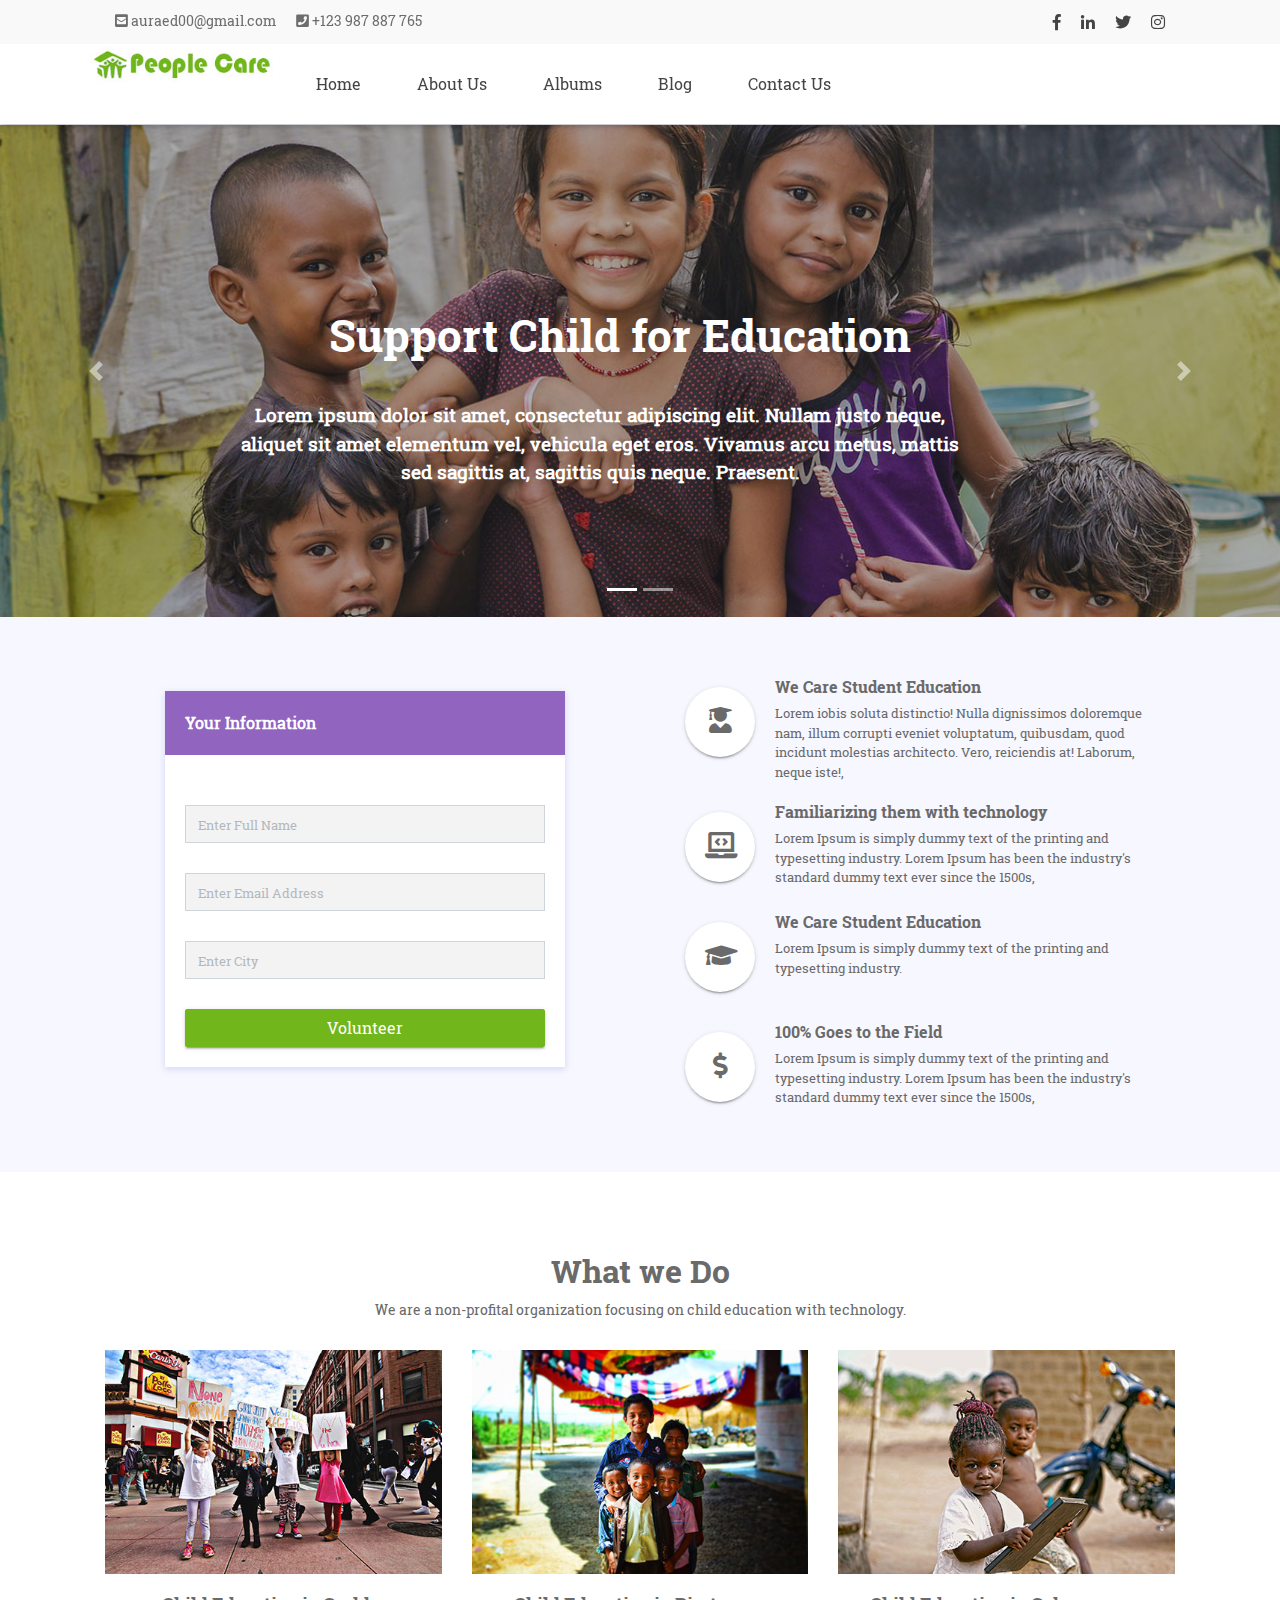
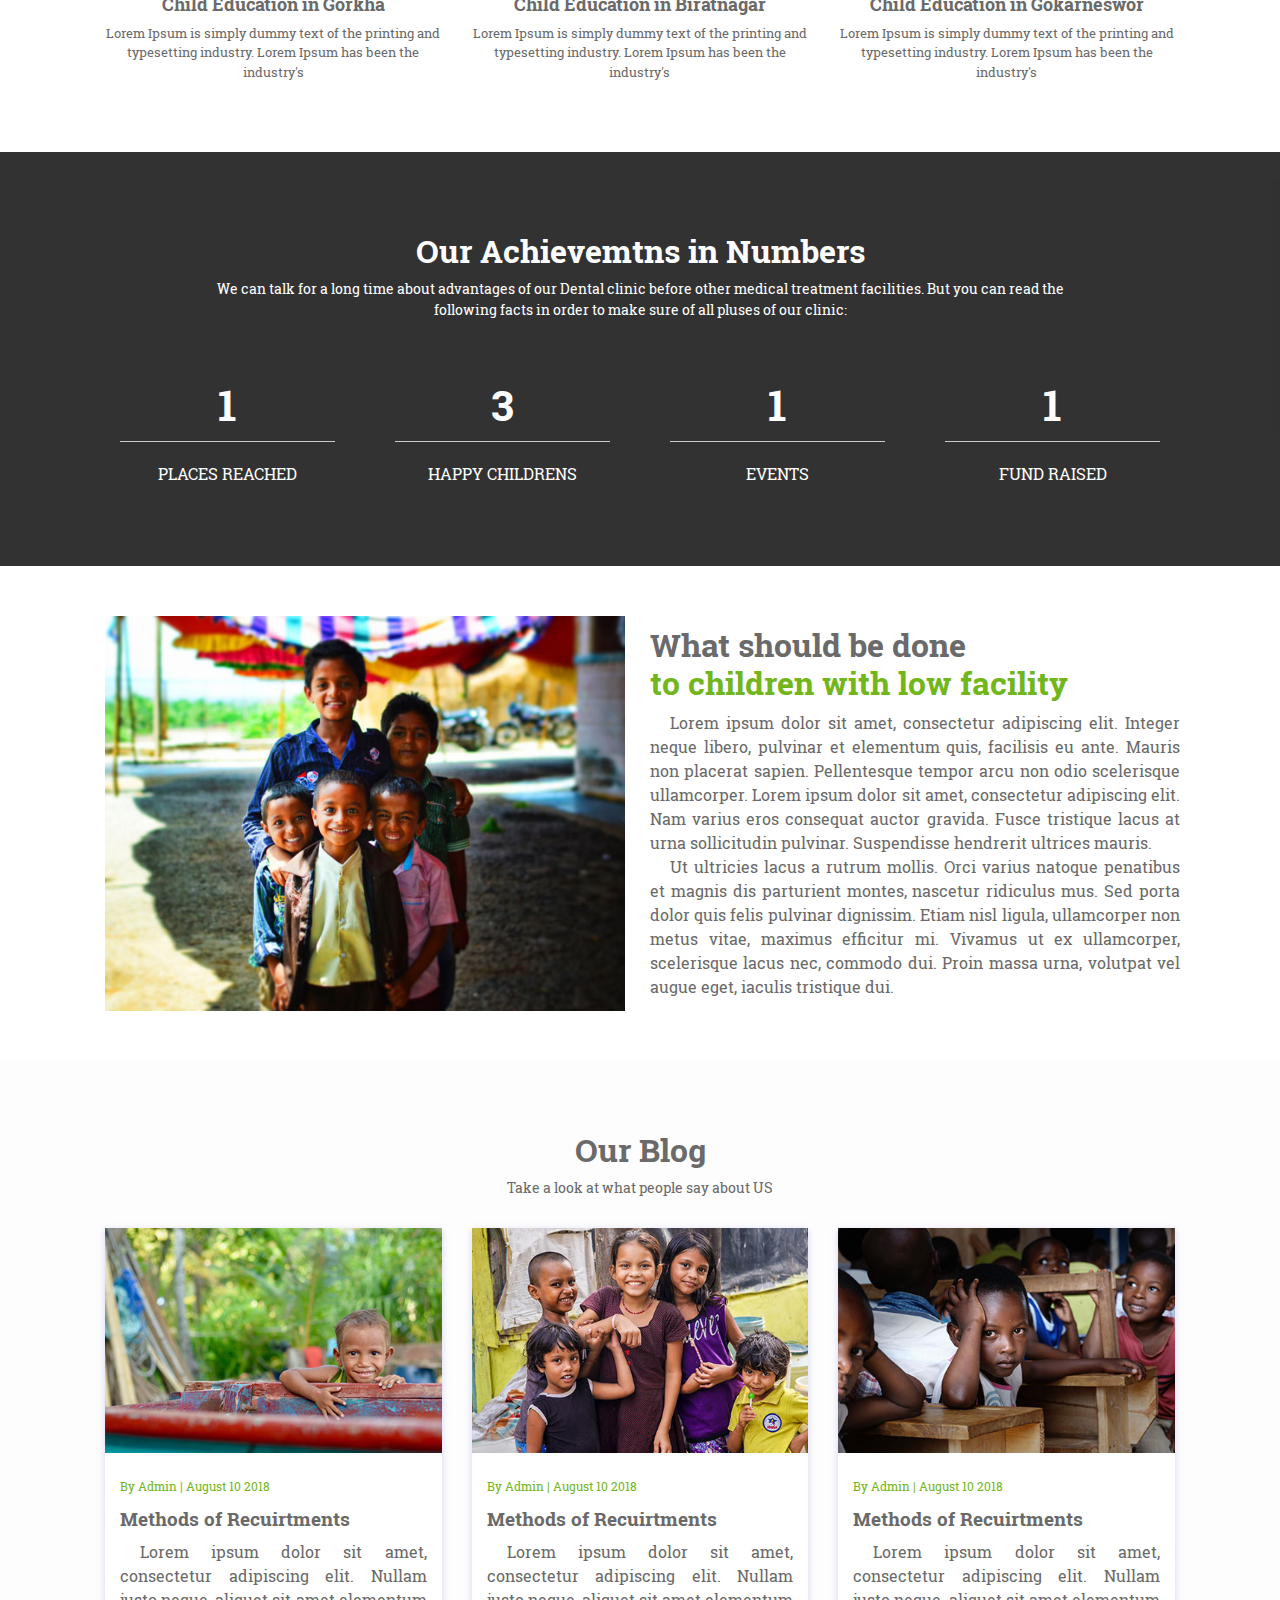
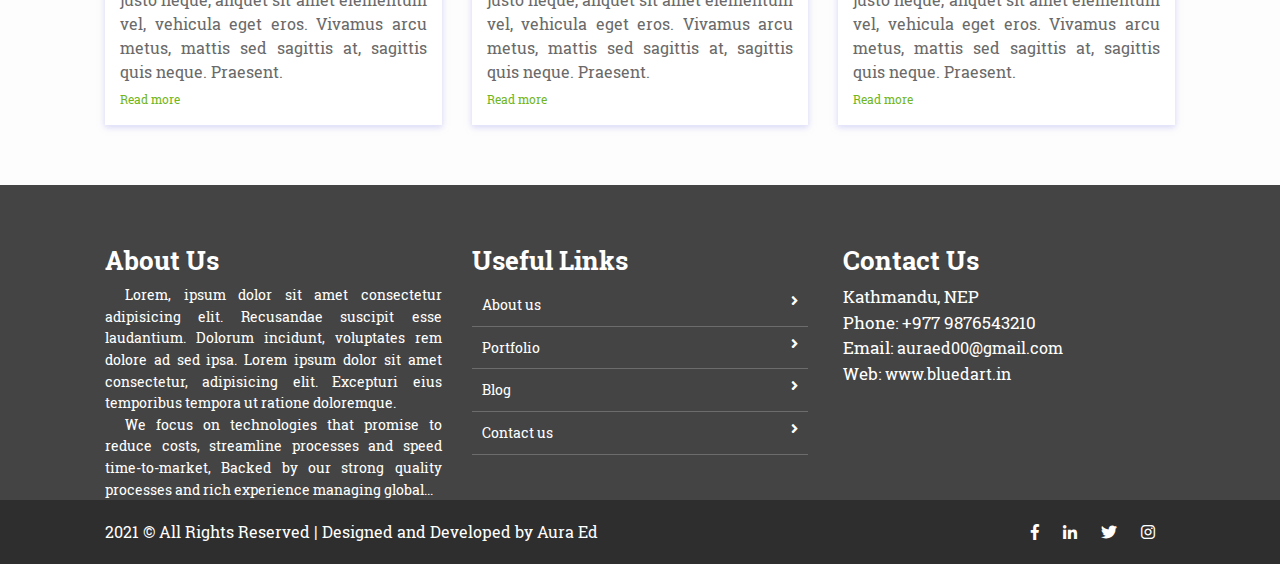
<file: index.html>
<!doctype html>
<html lang="en">

<head>
    <meta charset="utf-8">
    <meta name="viewport" content="width=device-width, initial-scale=1, shrink-to-fit=no">
    <title>Aura Ed | Lets educate</title>

    <link rel="shortcut icon" type="image/png" href="assets/images/fav.png">
    <link rel="stylesheet" href="assets/css/bootstrap.min.css">
    <link rel="stylesheet" href="assets/css/fontawsom-all.min.css">
    <link rel="stylesheet" type="text/css" href="assets/css/style.css" />
<script type="text/javascript" src="assets/js/jquery-3.2.1.min.js"></script>
</head>

    <body>
        <!-- ################# Header Starts Here#######################--->
    <header>
        <div class="header-top">
            <div class="container">
                <div class="row">
                    <div class="col-lg-7 col-md-12 left-item">
                        <ul>
                            <li><i class="fas fa-envelope-square"></i> auraed00@gmail.com</li>
                            <li><i class="fas fa-phone-square"></i> +123 987 887 765</li>
                        </ul>
                    </div>
                    <div class="col-lg-5 d-none d-lg-block right-item">
                        <ul>

                        <li><a href="https://www.facebook.com/auraednepal" target="_blank"><i class="fab fa-facebook-f"></i></a></li>
                        <li><a href="https://www.linkedin.com/company/auraed/" target="_blank"><i class="fab fa-linkedin-in"></i></a></li>
                        <li><a href="https://www.twitter.com/AuraEd1" target="_blank"><i class="fab fa-twitter"></i></a></li>
                        <li> <a href="https://www.instagram.com/auraed00" target="_blank"><i class="fab fa-instagram"></i></a></li>


                        </ul>
                    </div>
                </div>

            </div>
        </div>
        <div id="nav-head" class="header-nav">
            <div class="container">
                <div class="row">
                    <div class="col-lg-2 col-md-3 no-padding col-sm-12 nav-img" id="nav-img-fix">
                        <img src="assets/images/logo.jpg" alt="">
                       <a data-toggle="collapse" data-target="#menu" href="#menu" ><i class="fas d-block d-md-none small-menu fa-bars"></i></a>
                    </div>
                    <div id="menu" class="col-lg-8 col-md-9 d-none d-md-block nav-item">
                        <ul>
                            <li><a href="index.html">Home</a></li>
                            <li><a href="about_us.html">About Us</a></li>
                            <li><a href="portfolio.html">Albums</a></li>
                            <li><a href="blog.html">Blog</a></li>
                            <li><a href="contact_us.html">Contact Us</a></li>
                        </ul>
                    </div>

                </div>

            </div>
        </div>

    </header>
    <!-- ################# Slider Starts Here#######################--->

    <div class="slider-detail">

        <div id="carouselExampleIndicators" class="carousel slide" data-ride="carousel">
            <ol class="carousel-indicators">
                <li data-target="#carouselExampleIndicators" data-slide-to="0" class="active"></li>
                <li data-target="#carouselExampleIndicators" data-slide-to="1"></li>

            </ol>
            <div class="carousel-inner">
                <div class="carousel-item active">
                    <img class="d-block w-100" src="assets/images/slider/slide-02.jpg" alt="First slide">
                    <div class="carousel-caption d-none d-md-block">
                        <h5 class=" bounceInDown">Support Child for Education</h5>
                        <p class=" bounceInLeft">Lorem ipsum dolor sit amet, consectetur adipiscing elit. Nullam justo neque, <br>
                            aliquet sit amet elementum vel, vehicula eget eros. Vivamus arcu metus, mattis <br>
                            sed sagittis at, sagittis quis neque. Praesent.</p>

                        <div class="row vbh">
                        </div>
                    </div>
                </div>

                <div class="carousel-item">
                    <img class="d-block w-100" src="assets/images/slider/slide-03.jpg" alt="Third slide">
                    <div class="carousel-caption vdg-cur d-none d-md-block">
                        <h5 class=" bounceInDown">We Need Your Support</h5>
                        <p class=" bounceInLeft">Lorem ipsum dolor sit amet, consectetur adipiscing elit. Nullam justo neque, <br>
                            aliquet sit amet elementum vel, vehicula eget eros. Vivamus arcu metus, mattis <br>
                            sed sagittis at, sagittis quis neque. Praesent.</p>

                        <div class="row vbh">
                        </div>
                    </div>
                </div>

            </div>
            <a class="carousel-control-prev" href="#carouselExampleIndicators" role="button" data-slide="prev">
                <span class="carousel-control-prev-icon" aria-hidden="true"></span>
                <span class="sr-only">Previous</span>
            </a>
            <a class="carousel-control-next" href="#carouselExampleIndicators" role="button" data-slide="next">
                <span class="carousel-control-next-icon" aria-hidden="true"></span>
                <span class="sr-only">Next</span>
            </a>
        </div>


    </div>

      <!-- ################# What we Do Here#######################--->
    <section class="what-we-do">
       <div class="container">
            <!-- <div class="session-title row">
                <h2>What we Do</h2>
                <p>We are a non-profital & Charity raising money for child education</p>
            </div><br> -->
            <div class="row">
                <div class="col-md-6">
                <br>
                <div class="donat-form">
                    <div class="form-titl">
                                     <b>Your Information</b>
                                         </div>
					 <form action="https://formspree.io/f/xdopblwa" method="POST">
                                         <div class="form-dong">
                                             <div class="input-group mb-3">
                                             </div>
                                             <div class="input-group mb-3">
                                                  <input type="text" class="form-control" placeholder="Enter Full Name" name="Name">
                                             </div>
                                             <div class="input-group mb-3">
                                                  <input type="text" class="form-control" placeholder="Enter Email Address" name="Email">
                                             </div>
                                              <div class="input-group mb-3">
                                                  <input type="text" class="form-control" placeholder="Enter City" name="City">
                                             </div>
                                             <div class=" no-margin ">
                                                <button class="btn btn-success">Volunteer</button>
                                             </div>
                                         </div>
					</form>
                                    </div>
                </div>
                <div class="col-md-6">
                    <div class="donation-list">
                        <div class="we-ro">
                            <div class="icon">
                                <i class="fas fa-user-graduate"></i>
                            </div>
                            <div class="detail">
                                <h6>We Care Student Education</h6>
                                <p>Lorem iobis soluta distinctio! Nulla dignissimos doloremque nam, illum corrupti eveniet voluptatum, quibusdam, quod incidunt molestias architecto. Vero, reiciendis at! Laborum, neque iste!,</p>
                            </div>
                        </div>
                        <div class="we-ro">
                            <div class="icon">
                                <i class="fas fa-laptop-code"></i>
                            </div>
                            <div class="detail">
                                <h6>Familiarizing them with technology </h6>
                                <p>Lorem Ipsum is simply dummy text of the printing and typesetting industry. Lorem Ipsum has been the industry's standard dummy text ever since the 1500s,</p>
                            </div>
                        </div>
                        <div class="we-ro">
                            <div class="icon">
                                <i class="fas fa-graduation-cap"></i>
                            </div>
                            <div class="detail">
                                <h6>We Care Student Education</h6>
                                <p>Lorem Ipsum is simply dummy text of the printing and typesetting industry.</p>
                            </div>
                        </div>
                        <div class="we-ro">
                            <div class="icon">
                                <i class="fas fa-dollar-sign"></i>
                            </div>
                            <div class="detail">
                                <h6>100% Goes to the Field</h6>
                                <p>Lorem Ipsum is simply dummy text of the printing and typesetting industry. Lorem Ipsum has been the industry's standard dummy text ever since the 1500s,</p>
                            </div>
                        </div>

                    </div>
                </div>
            </div>


       </div>


    </section>
    <!-- ################# Events Start Here#######################--->
    <section class="events">
        <div class="container">
            <div class="session-title row">
                <h2>What we Do</h2>
                <p>We are a non-profital organization focusing on child education with technology.</p>
            </div>
            <div class="event-ro row">
                <div class="col-md-4 col-sm-6">
                    <div class="event-box">
                        <img src="assets/images/events/image_08.jpg" alt="">
                        <h4>Child Education in Gorkha</h4>
                        <p class="desic">Lorem Ipsum is simply dummy text of the printing and typesetting industry.  Lorem Ipsum has been the industry's </p>
                        <!-- <button class="btn btn-success btn-sm">Donate Now</button>read more rakhda hunxa donate now ko thau ma -->
                    </div>
                </div>
                <div class="col-md-4 col-sm-6">
                    <div class="event-box">
                        <img src="assets/images/events/image_06.jpg" alt="">
                        <h4>Child Education in Biratnagar</h4>
                        <p class="desic">Lorem Ipsum is simply dummy text of the printing and typesetting industry.  Lorem Ipsum has been the industry's </p>
                        <!-- <button class="btn btn-success btn-sm">Donate Now</button> read more -->
                    </div>
                </div>
                <div class="col-md-4 col-sm-6">
                    <div class="event-box">
                        <img src="assets/images/events/image_04.jpg" alt="">
                        <h4>Child Education in Gokarneswor</h4>
                        <p class="desic">Lorem Ipsum is simply dummy text of the printing and typesetting industry.  Lorem Ipsum has been the industry's </p>
                        <!-- <button class="btn btn-success btn-sm">Donate Now</button>read more -->
                    </div>
                </div>
            </div>
        </div>
    </section>

     <!-- ################# Charity Number Starts Here#######################--->


    <div class="doctor-message">
        <div class="inner-lay">
            <div class="container">
               <div class="row session-title">
                   <h2>Our Achievemtns in Numbers</h2>
                   <p>We can talk for a long time about advantages of our Dental clinic before other medical treatment facilities.
But you can read the following facts in order to make sure of all pluses of our clinic:</p>
               </div>
                <div class="row">
                    <div class="col-sm-3 numb">
                        <h3 class="count">5</h3>
                        <span>PLACES REACHED</span>
                    </div>
                    <div class="col-sm-3 numb">
                        <h3 class="count">200</h3>
                        <span>HAPPY CHILDRENS</span>
                    </div>
                    <div class="col-sm-3 numb">
                        <h3 class="count">7</h3>
                        <span>EVENTS</span>
                    </div>
                    <div class="col-sm-3 numb">
                        <h3 class="count">4</h3>
                        <span>FUND RAISED</span>
                    </div>
                </div>
		      <script type="text/javascript" src="assets/js/counter.js"></script>
            </div>

        </div>

    </div>
    <!-- ################# About Us Starts Here#######################--->

    <section class="with-medical">
        <div class="container">

            <div class="row">
               <div class="col-lg-6 col-md-12">
                    <img src="assets/images/about.jpg" alt="">
                </div>
                <div class="col-lg-6 col-md-12 txtr">
                    <h4>What should be done<br>
                     <span>to children with low facility</span>
                    </h4>
                    <p>Lorem ipsum dolor sit amet, consectetur adipiscing elit. Integer neque libero, pulvinar et elementum quis, facilisis eu ante. Mauris non placerat sapien. Pellentesque tempor arcu non odio scelerisque ullamcorper. Lorem ipsum dolor sit amet, consectetur adipiscing elit. Nam varius eros consequat auctor gravida. Fusce tristique lacus at urna sollicitudin pulvinar. Suspendisse hendrerit ultrices mauris.</p>
                    <p>Ut ultricies lacus a rutrum mollis. Orci varius natoque penatibus et magnis dis parturient montes, nascetur ridiculus mus. Sed porta dolor quis felis pulvinar dignissim. Etiam nisl ligula, ullamcorper non metus vitae, maximus efficitur mi. Vivamus ut ex ullamcorper, scelerisque lacus nec, commodo dui. Proin massa urna, volutpat vel augue eget, iaculis tristique dui. </p>
                </div>

            </div>
        </div>
    </section>


    <!-- ################# Our Blog Starts Here#######################--->

    <section class="our-blog">
         	<div class="container">
         		<div class="row session-title">
        			<h2> Our Blog </h2>
        			<p>Take a look at what people say about US </p>
        		</div>
        		<div class="blog-row row">
        			<div class="col-md-4 col-sm-6">
        				<div class="single-blog">
        					<figure>
        						<img src="assets/images/events/image_01.jpg" alt="">
        					</figure>
        					<div class="blog-detail">
        						<small>By Admin | August 10 2018</small>
								<h4>Methods of Recuirtments</h4>
								<p> Lorem ipsum dolor sit amet, consectetur adipiscing elit. Nullam justo neque, aliquet sit amet elementum vel, vehicula eget eros. Vivamus arcu metus, mattis sed sagittis at, sagittis quis neque. Praesent.</p>
								<div class="link">
									<a href="blog.html">Read more </a><i class="fas fa-long-arrow-alt-right"></i>
								</div>
        					</div>


        				</div>
        			</div>
        			<div class="col-md-4 col-sm-6">
        				<div class="single-blog">
        					<figure>
        						<img src="assets/images/events/image_02.jpg" alt="">
        					</figure>
        					<div class="blog-detail">
        						<small>By Admin | August 10 2018</small>
								<h4>Methods of Recuirtments</h4>
								<p> Lorem ipsum dolor sit amet, consectetur adipiscing elit. Nullam justo neque, aliquet sit amet elementum vel, vehicula eget eros. Vivamus arcu metus, mattis sed sagittis at, sagittis quis neque. Praesent.</p>
								<div class="link">
									<a href="blog.html">Read more </a><i class="fas fa-long-arrow-alt-right"></i>
								</div>
        					</div>


        				</div>
        			</div>
        			<div class="col-md-4 col-sm-6">
        				<div class="single-blog">
        					<figure>
        						<img src="assets/images/events/image_03.jpg" alt="">
        					</figure>
        					<div class="blog-detail">
        						<small>By Admin | August 10 2018</small>
								<h4>Methods of Recuirtments</h4>
								<p> Lorem ipsum dolor sit amet, consectetur adipiscing elit. Nullam justo neque, aliquet sit amet elementum vel, vehicula eget eros. Vivamus arcu metus, mattis sed sagittis at, sagittis quis neque. Praesent.</p>
								<div class="link">
									<a href="blog.html">Read more </a><i class="fas fa-long-arrow-alt-right"></i>
								</div>
        					</div>


        				</div>
        			</div>
        		</div>
         	</div>
         </section>

        <footer class="footer">
        <div class="container">
            <div class="row">
                <div class="col-md-4 col-sm-12">
                    <h2>About Us</h2>
                    <p>
                        Lorem, ipsum dolor sit amet consectetur adipisicing elit. Recusandae suscipit esse laudantium. Dolorum incidunt, voluptates rem dolore ad sed ipsa. Lorem ipsum dolor sit amet consectetur, adipisicing elit. Excepturi eius temporibus tempora ut ratione doloremque.
                    </p>
                    <p>We focus on technologies that promise to reduce costs, streamline processes and speed time-to-market, Backed by our strong quality processes and rich experience managing global... </p>
                </div>
                <div class="col-md-4 col-sm-12">
                    <h2>Useful Links</h2>
                    <ul class="list-unstyled link-list">
                        <li><a ui-sref="about" href="/about_us.html">About us</a><i class="fa fa-angle-right"></i></li>
                        <li><a ui-sref="portfolio" href="/portfolio.html">Portfolio</a><i class="fa fa-angle-right"></i></li>
                        <li><a ui-sref="blog" href="/blog.html">Blog</a><i class="fa fa-angle-right"></i></li>
                        <li><a ui-sref="contact" href="/contact_us.html">Contact us</a><i class="fa fa-angle-right"></i></li>
                    </ul>
                </div>
                <div class="col-md-4 col-sm-12 map-img">
                    <h2>Contact Us</h2>
                    <address class="md-margin-bottom-40">
                        Kathmandu, NEP <br>
                        Phone: +977 9876543210 <br>
                        Email: <a href="auraed00@gmail.com" target="_blank" class="">auraed00@gmail.com</a><br><!--use target="_blank to keep user on our site on every link or href"-->
                        Web: <a href="smart-eye.html" class="">www.bluedart.in</a><!--should change to ours-->
                    </address>

                </div>
            </div>
        </div>


    </footer>
    <div class="copy">
            <div class="container">
                <a href="#">2021 &copy; All Rights Reserved | Designed and Developed by Aura Ed</a><!--yeha hamro link rakhna parxa-->

                <span>
                <a href="https://www.facebook.com/auraednepal" target="_blank"><i class="fab fa-facebook-f"></i></a>
                <a  href="https://www.linkedin.com/company/auraed/" target="_blank"><i class="fab fa-linkedin-in"></i></a>
                <a href="https://www.twitter.com/AuraEd1" target="_blank"><i class="fab fa-twitter"></i></a>
                <a href="https://www.instagram.com/auraed00" target="_blank"><i class="fab fa-instagram"></i></a>
        </span>
            </div>

        </div>


    </body>

<script src="assets/js/jquery-3.2.1.min.js"></script>
<script src="assets/js/popper.min.js"></script>
<script src="assets/js/bootstrap.min.js"></script>
<script src="assets/js/script.js"></script>


</html>
</file>
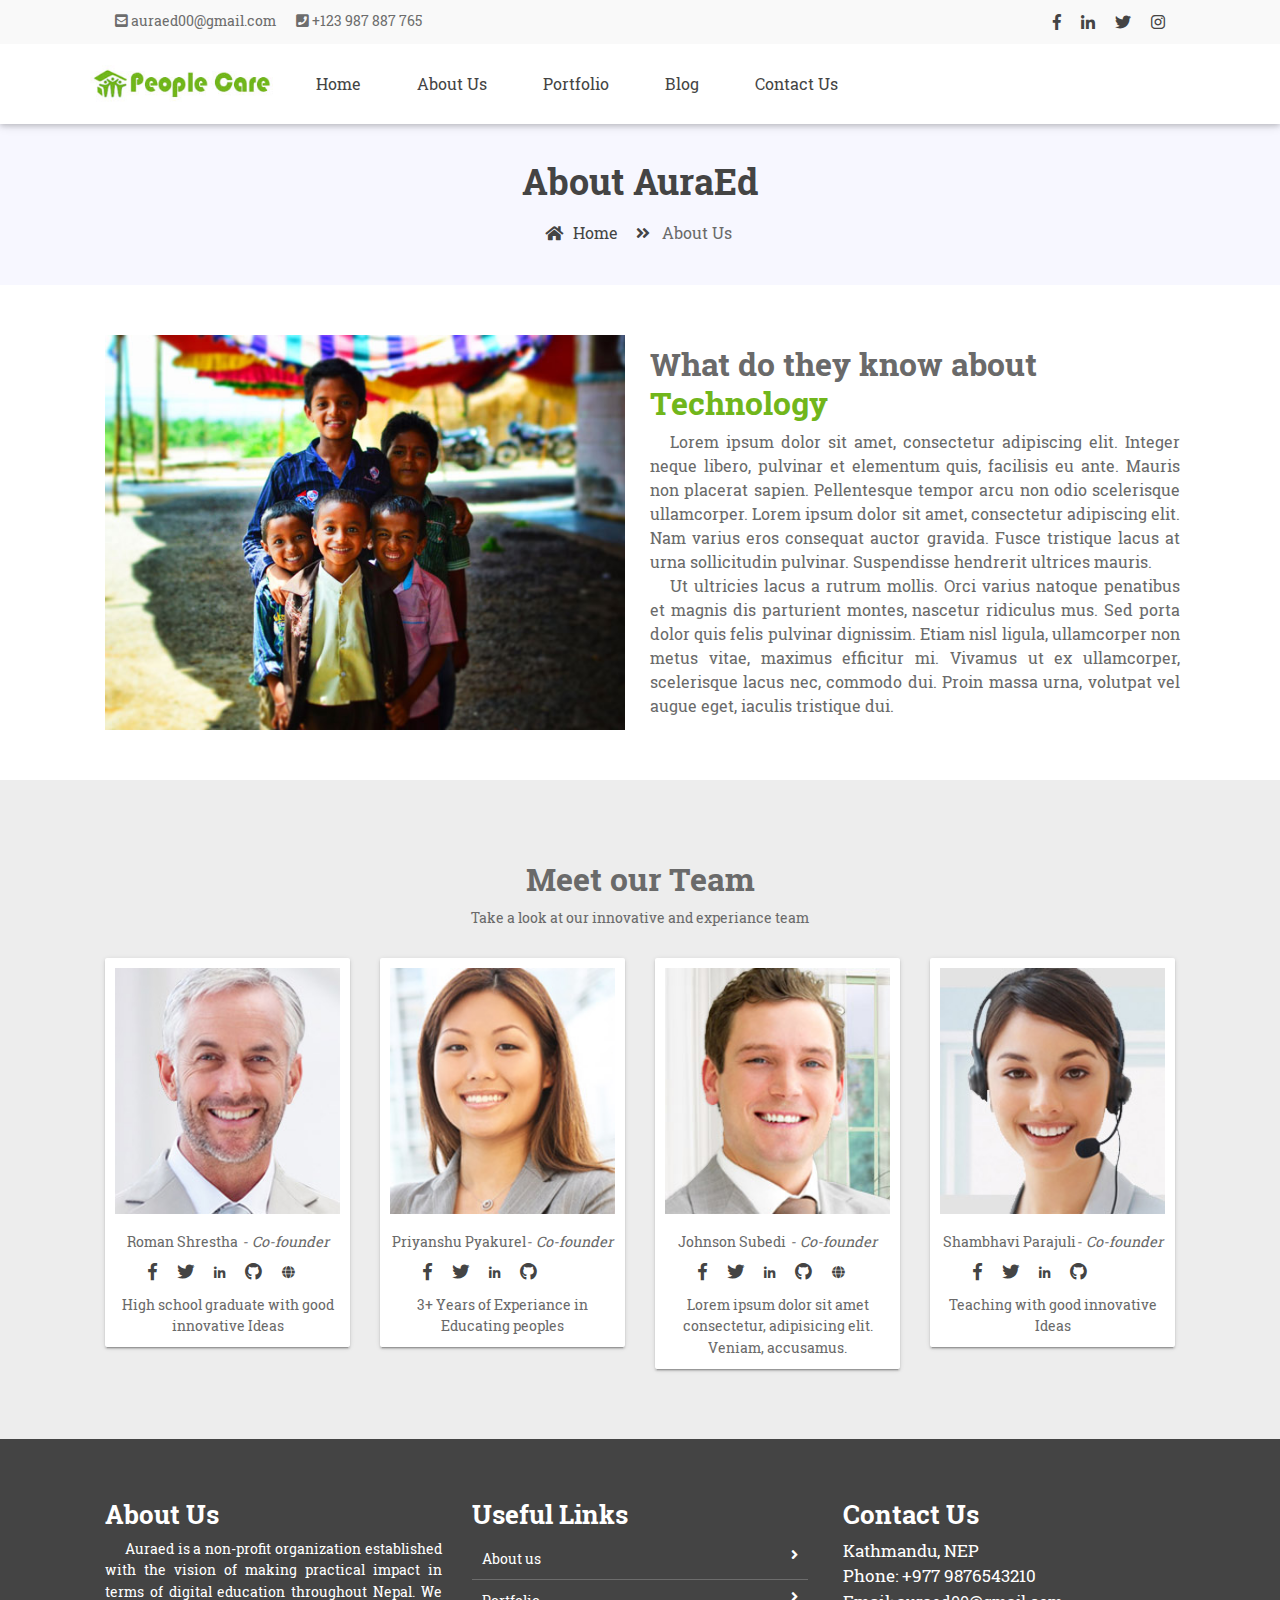
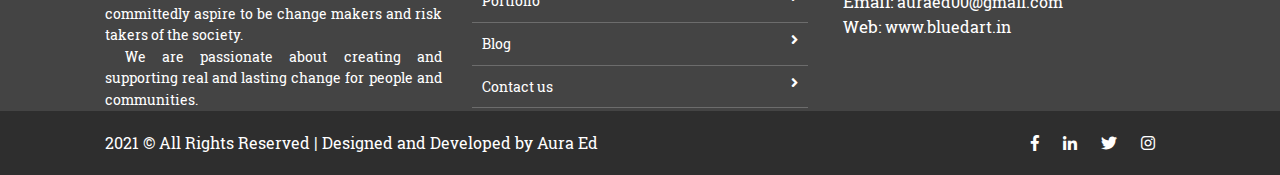
<file: about_us.html>
<!doctype html>
<html lang="en">

<head>
    <meta charset="utf-8">
    <meta name="viewport" content="width=device-width, initial-scale=1, shrink-to-fit=no">
    <title> Aura Ed | Lets educate</title>

    <link rel="shortcut icon" type="image/png" href="assets/images/fav.png">
    <link rel="stylesheet" href="assets/css/bootstrap.min.css">
    <link rel="stylesheet" href="assets/css/fontawsom-all.min.css">
    <link rel="stylesheet" type="text/css" href="assets/css/style.css" />
</head>

    <body>
        <!-- ################# Header Starts Here#######################--->
    <header>
        <div class="header-top">
            <div class="container">
                <div class="row">
                    <div class="col-lg-7 col-md-12 left-item">
                        <ul>
                            <li><i class="fas fa-envelope-square"></i> auraed00@gmail.com</li>
                            <li><i class="fas fa-phone-square"></i> +123 987 887 765</li>
                        </ul>
                    </div>
                    <div class="col-lg-5 d-none d-lg-block right-item">
                        <ul>
                            <li><a href="https://www.facebook.com/auraednepal" target="_blank"><i class="fab fa-facebook-f"></i></a></li>
                            <li><a href="https://www.linkedin.com/company/auraed/" target="_blank"><i class="fab fa-linkedin-in"></i></a></li>
                            <li><a href="https://www.twitter.com/AuraEd1"target="_blank"><i class="fab fa-twitter"></i></a></li>
                            <li> <a href="https://www.instagram.com/auraed00"target="_blank"><i class="fab fa-instagram"></i></a></li>
                        </ul>
                    </div>
                </div>

            </div>
        </div>
        <div id="nav-head" class="header-nav">
            <div class="container">
                <div class="row">
                    <div class="col-lg-2 col-md-3 no-padding col-sm-12 nav-img">
                        <a href="index.html"><img src="assets/images/logo.jpg" alt=""></a>
                       <a data-toggle="collapse" data-target="#menu" href="#menu" ><i class="fas d-block d-md-none small-menu fa-bars"></i></a>
                    </div>
                    <div id="menu" class="col-lg-8 col-md-9 d-none d-md-block nav-item">
                        <ul>
                            <li><a href="index.html">Home</a></li>
                            <li><a href="about_us.html">About Us</a></li>
                            <li><a href="portfolio.html">Portfolio</a></li>
                            <li><a href="blog.html">Blog</a></li>
                            <li><a href="contact_us.html">Contact Us</a></li>
                        </ul>
                    </div>
                </div>

            </div>
        </div>

    </header>
    <!-- ################# Slider Starts Here#######################--->

      <!--  ************************* Page Title Starts Here ************************** -->
               <div class="page-nav no-margin row">
                   <div class="container">
                       <div class="row">
                           <h2>About AuraEd</h2>
                           <ul>
                               <li> <a href="#"><i class="fas fa-home"></i> Home</a></li>
                               <li><i class="fas fa-angle-double-right"></i> About Us</li>
                           </ul>
                       </div>
                   </div>
               </div>

    <!-- ######## Page  Title End ####### -->


    <!-- ################# About Us Starts Here#######################--->

    <section class="with-medical">
        <div class="container">

            <div class="row">
               <div class="col-lg-6 col-md-12">
                    <img src="assets/images/about.jpg" alt="">
                </div>
                <div class="col-lg-6 col-md-12 txtr">
                    <h4>What do they know about <br>
                     <span>Technology</span>
                    </h4>
                    <p>Lorem ipsum dolor sit amet, consectetur adipiscing elit. Integer neque libero, pulvinar et elementum quis, facilisis eu ante. Mauris non placerat sapien. Pellentesque tempor arcu non odio scelerisque ullamcorper. Lorem ipsum dolor sit amet, consectetur adipiscing elit. Nam varius eros consequat auctor gravida. Fusce tristique lacus at urna sollicitudin pulvinar. Suspendisse hendrerit ultrices mauris.</p>
                    <p>Ut ultricies lacus a rutrum mollis. Orci varius natoque penatibus et magnis dis parturient montes, nascetur ridiculus mus. Sed porta dolor quis felis pulvinar dignissim. Etiam nisl ligula, ullamcorper non metus vitae, maximus efficitur mi. Vivamus ut ex ullamcorper, scelerisque lacus nec, commodo dui. Proin massa urna, volutpat vel augue eget, iaculis tristique dui. </p>
                </div>

            </div>
        </div>
    </section>

     <!-- ################# Our Team Starts Here#######################--->


<section class="our-team">
    <div class="container">
        <div class="session-title w-100 row">
            <h2>Meet our Team</h2>
            <p>Take a look at our innovative and experiance team</p>
        </div>
        <div class="row team-member">
            <div class="col-md-3 col-sm-6">
                <div class="user-card">
                    <div class="userar">
                        <img class="teammempic" alt="" src="assets/images/team/team-memb1.jpg">
                    </div>
                    <div class="detfs">
                        <p>Roman Shrestha<i> - Co-founder</i></p>
                        <ul>
                            <li><a href="https://www.facebook.com/profile.php?id=100010607801234" target="_blank"><i
                                        class="fab fa-facebook-f fa-lg"></i></a></li>
                            <li><a href="https://twitter.com/Romansth_?fbclid=IwAR05m0gnYsE1uSLYEkgxa2541Hk0COqe0_4LJhEcBG3OU8ufYFuKe1Y69JQ"
                                    target="_blank"><i class="fab fa-twitter fa-lg"></i></a></li>
                            <li><a href="https://www.linkedin.com/in/roman-shrestha-b40711178/?fbclid=IwAR2AWvBq8iWM4tr0o6OooBh0ZNYzq0er9JTkSpTB8UDkbD1TbZP-zUaw7VY"
                                    target="_blank"><i class="fab fa-linkedin-in"></i></a></li>
                            <li><a href="https://github.com/Romansth?fbclid=IwAR2tIzF_zmswrdFzTzSr4xEHLhfZ9lUgdXKiJ1NB3_8xepfvclhdL4r9uv8"
                                    target="_blank"><i class="fab fa-github fa-lg"></i></a></li>
                            <li><a href="https://romansth.com.np/" target="_blank"><i class="fas fa-globe"></i></a></li>
                        </ul>
                        <br>
                        <p>High school graduate with good innovative Ideas</p>

                    </div>
                </div>
            </div>
            <div class="col-md-3 col-sm-6">
                <div class="user-card">
                    <div class="userar">
                        <img class="teammempic" alt="" src="assets/images/team/team-memb2.jpg">
                    </div>
                    <div class="detfs">
                        <p>Priyanshu Pyakurel<i>- Co-founder</i></p>
                        <ul>
                            <li><a href="#"><i class="fab fa-facebook-f fa-lg"></i></a></li>
                            <li><a href="#"><i class="fab fa-twitter fa-lg"></i></a></li>
                            <li><a href="#"><i class="fab fa-linkedin-in"></i></a></li>
                            <li><a href="#"><i class="fab fa-github fa-lg"></i></a></li>
                        </ul>
                        <br>
                        <p>3+ Years of Experiance in Educating peoples</p>

                    </div>
                </div>
            </div>
            <div class="col-md-3 col-sm-6">
                <div class="user-card">
                    <div class="userar">
                        <img class="teammempic" alt="" src="assets/images/team/team-memb3.jpg">
                    </div>
                    <div class="detfs">
                        <p>Johnson Subedi<i> - Co-founder</i></p>
                        <ul>
                            <li><a href="https://www.facebook.com/profile.php?id=100009130910822" target="_blank"><i
                                        class="fab fa-facebook-f fa-lg"></i></a></li>
                            <li><a href="https://twitter.com/JohnsonSubedi" target="_blank"><i
                                        class="fab fa-twitter fa-lg"></i></a></li>
                            <li><a href="https://www.linkedin.com/in/johnson-subedi-154a861aa/" target="_blank"><i
                                        class="fab fa-linkedin-in"></i></a></li>
                            <li><a href="https://github.com/I-Johnson" target="_blank"><i
                                        class="fab fa-github fa-lg"></i></a></li>
                            <li><a href="https://www.johnson.com.np/" target="_blank"><i class="fas fa-globe"></i></a>
                            </li>
                        </ul>
                        <br>
                        <p>Lorem ipsum dolor sit amet consectetur, adipisicing elit. Veniam, accusamus.</p>

                    </div>
                </div>

            </div>
            <div class="col-md-3 col-sm-6">
                <div class="user-card">
                    <div class="userar">
                        <img class="teammempic" alt="" src="assets/images/team/team-memb4.jpg">
                    </div>
                    <div class="detfs">
                        <p>Shambhavi Parajuli<i>- Co-founder</i></p>
                        <ul>
                            <li><a href="https://www.facebook.com/shambhavi.parajuli.9" target="_blank"><i
                                        class="fab fa-facebook-f fa-lg"></i></a></li>
                            <li><a href="https://twitter.com/Redst_shamvi?s=09&fbclid=IwAR3JQONMD3832-ab440U34yJoN-fINFUsDyt7wDOXCNQ4wicXlBIYOESTVo"
                                    target="_blank"><i class="fab fa-twitter fa-lg"></i></a></li>
                            <li><a href="https://www.linkedin.com/in/shambhavi-parajuli-b136a8197/?fbclid=IwAR1uXwRaxCA0lORUapfoxXBq-VSvrx6tIsTcFnTykxjZgQr7wuTFU7YzzQQ"
                                    target="_blank"><i class="fab fa-linkedin-in"></i></a></li>
                            <li><a href="https://github.com/ShambhaviParajuli?fbclid=IwAR3cXcwhbfdA7E4RrkHZcFsbQNz3s1SAsB16VkiI2PW0DwZNgbwxrS1HqTA"
                                    target="_blank"><i class="fab fa-github fa-lg"></i></a></li>
                        </ul>
                        <br>
                        <p>Teaching with good innovative Ideas</p>

                    </div>
                </div>
            </div>
        </div>
    </div>
</section>
     <!-- ################# Footer Starts Here#######################--->

        <footer class="footer">
            <div class="container">
                <div class="row">
                    <div class="col-md-4 col-sm-12">
                        <h2>About Us</h2>
                        <p>
                            Auraed is a non-profit organization established with the vision of making practical impact in terms of  
                            digital education throughout Nepal. We committedly aspire to be change makers and risk takers  
                            of the society. 
                        </p>
                        <p>We are passionate about creating and supporting real and lasting change 
                            for people and communities. </p>
                            
                    </div>
                    <div class="col-md-4 col-sm-12">
                        <h2>Useful Links</h2>
                        <ul class="list-unstyled link-list">
                            <li><a ui-sref="about" href="/about_us.html">About us</a><i class="fa fa-angle-right"></i></li>
                            <li><a ui-sref="portfolio" href="/portfolio.html">Portfolio</a><i class="fa fa-angle-right"></i></li>
                            <li><a ui-sref="blog" href="/blog.html">Blog</a><i class="fa fa-angle-right"></i></li>
                            <li><a ui-sref="contact" href="/contact_us.html">Contact us</a><i class="fa fa-angle-right"></i></li>
                        </ul>
                    </div>
                    <div class="col-md-4 col-sm-12 map-img">
                        <h2>Contact Us</h2>
                        <address class="md-margin-bottom-40">
                            Kathmandu, NEP <br>
                            Phone: +977 9876543210 <br>
                            Email: <a href="auraed00@gmail.com" target="_blank" class="">auraed00@gmail.com</a><br>
                            <!--use target="_blank to keep user on our site on every link or href"-->
                            Web: <a href="smart-eye.html" class="">www.bluedart.in</a>
                            <!--should change to ours-->
                        </address>

                    </div>
                </div>
            </div>


        </footer>
        <div class="copy">
            <div class="container">
                <a href="#">2021 &copy; All Rights Reserved | Designed and Developed by Aura Ed</a>

                <span>
                    <a href="https://www.facebook.com/auraednepal" target="_blank"><i class="fab fa-facebook-f"></i></a>
                    <a href="https://www.linkedin.com/company/auraed/" target="_blank"><i class="fab fa-linkedin-in"></i></a>
                    <a href="https://www.twitter.com/AuraEd1" target="_blank"><i class="fab fa-twitter"></i></a>
                    <a href="https://www.instagram.com/auraed00" target="_blank"><i class="fab fa-instagram"></i></a>
                </span>
            </div>

        </div>


        </body>

<script src="assets/js/jquery-3.2.1.min.js"></script>
<script src="assets/js/popper.min.js"></script>
<script src="assets/js/bootstrap.min.js"></script>
<script src="assets/js/script.js"></script>


</html>
</file>
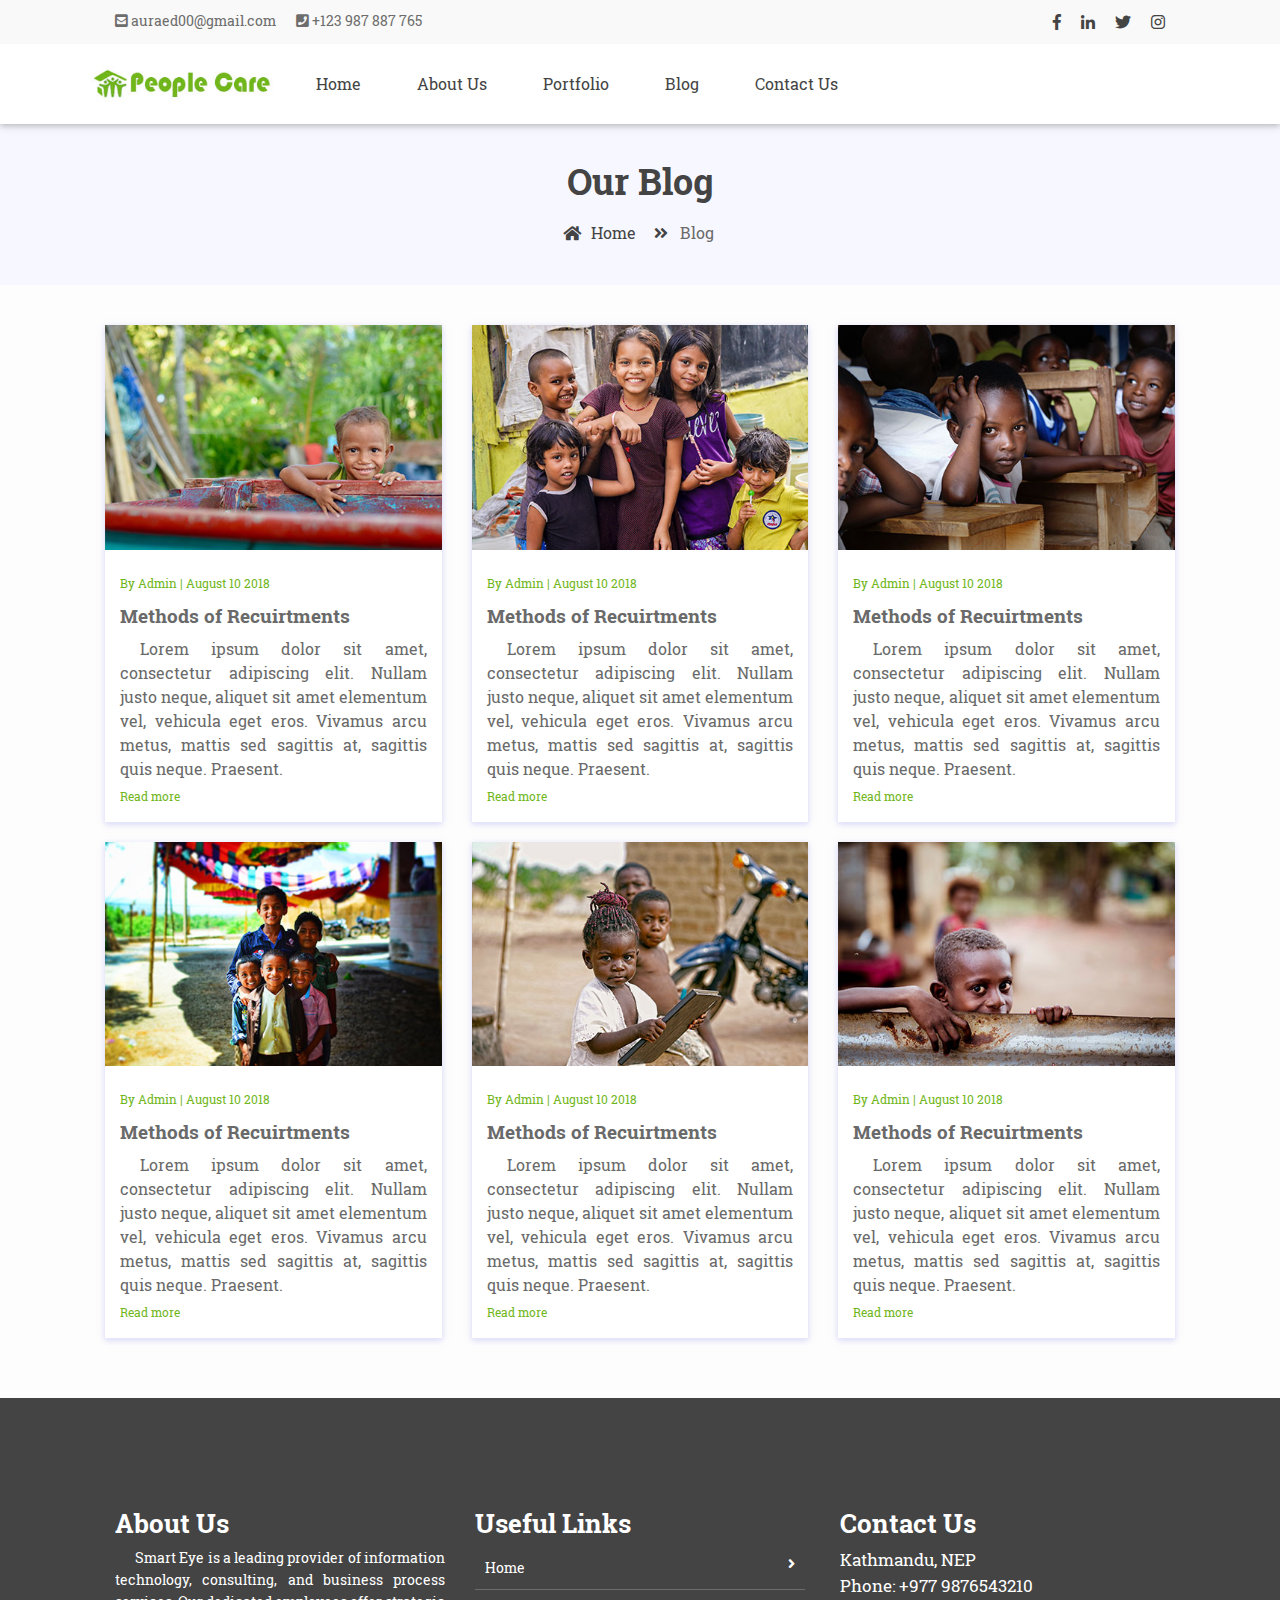
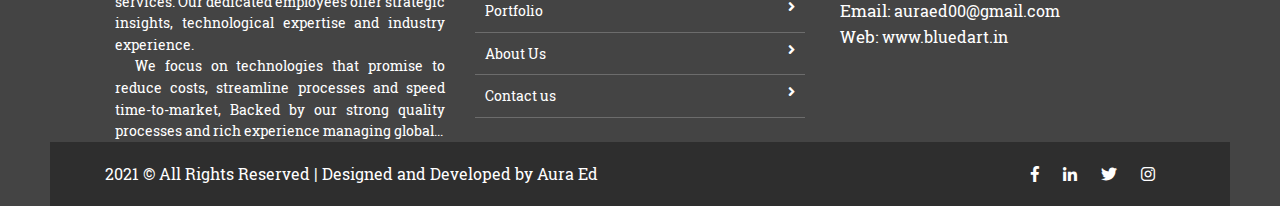
<file: blog.html>
<!doctype html>
<html lang="en">

<head>
    <meta charset="utf-8">
    <meta name="viewport" content="width=device-width, initial-scale=1, shrink-to-fit=no">
    <title> Aura Ed | Let's Educate</title>

    <link rel="shortcut icon" type="image/png" href="assets/images/fav.png">
    <link rel="stylesheet" href="assets/css/bootstrap.min.css">
    <link rel="stylesheet" href="assets/css/fontawsom-all.min.css">
    <link rel="stylesheet" type="text/css" href="assets/css/style.css" />
</head>

    <body>
        <!-- ################# Header Starts Here#######################--->
    <header>
        <div class="header-top">
            <div class="container">
                <div class="row">
                    <div class="col-lg-7 col-md-12 left-item">
                        <ul>
                            <li><i class="fas fa-envelope-square"></i> auraed00@gmail.com</li>
                            <li><i class="fas fa-phone-square"></i> +123 987 887 765</li>
                        </ul>
                    </div>
                    <div class="col-lg-5 d-none d-lg-block right-item">
                        <ul>
                            <li><a href="https://www.facebook.com/auraednepal" target="_blank"><i class="fab fa-facebook-f"></i></a></li>
                            <li><a href="https://www.linkedin.com/company/auraed/" target="_blank"><i class="fab fa-linkedin-in"></i></a></li>
                            <li><a href="https://www.twitter.com/AuraEd1" target="_blank"><i class="fab fa-twitter"></i></a></li>
                            <li> <a href="https://www.instagram.com/auraed00" target="_blank"><i class="fab fa-instagram"></i></a></li>
                        </ul>
                    </div>
                </div>

            </div>
        </div>
        <div id="nav-head" class="header-nav">
            <div class="container">
                <div class="row">
                    <div class="col-lg-2 col-md-3 no-padding col-sm-12 nav-img">
                        <img src="assets/images/logo.jpg" alt="">
                       <a data-toggle="collapse" data-target="#menu" href="#menu" ><i class="fas d-block d-md-none small-menu fa-bars"></i></a>
                    </div>
                    <div id="menu" class="col-lg-8 col-md-9 d-none d-md-block nav-item">
                        <ul>
                            <li><a href="index.html">Home</a></li>
                            <li><a href="about_us.html">About Us</a></li>
                            <li><a href="portfolio.html">Portfolio</a></li>  
                            <li><a href="blog.html">Blog</a></li>
                            <li><a href="contact_us.html">Contact Us</a></li>
                        </ul>
                    </div>
                </div>

            </div>
        </div>

    </header>
    <!-- ################# Slider Starts Here#######################--->

      <!--  ************************* Page Title Starts Here ************************** -->
               <div class="page-nav no-margin row">
                   <div class="container">
                       <div class="row">
                           <h2>Our Blog</h2>
                           <ul>
                               <li> <a href="#"><i class="fas fa-home"></i> Home</a></li>
                               <li><i class="fas fa-angle-double-right"></i> Blog</li>
                           </ul>
                       </div>
                   </div>
               </div>
       
    <!-- ######## Page  Title End ####### -->
    
     <section class="our-blog">
         	<div class="container">
         		
        		<div class="blog-row row">
        			<div class="col-md-4 col-sm-6">
        				<div class="single-blog">
        					<figure>
        						<img src="assets/images/events/image_01.jpg" alt="">
        					</figure>
        					<div class="blog-detail">
        						<small>By Admin | August 10 2018</small>
								<h4>Methods of Recuirtments</h4>
								<p> Lorem ipsum dolor sit amet, consectetur adipiscing elit. Nullam justo neque, aliquet sit amet elementum vel, vehicula eget eros. Vivamus arcu metus, mattis sed sagittis at, sagittis quis neque. Praesent.</p>
								<div class="link">
									<a href="">Read more </a><i class="fas fa-long-arrow-alt-right"></i>
								</div>
        					</div>
        					
        					
        				</div>
        			</div>
        			<div class="col-md-4 col-sm-6">
        				<div class="single-blog">
        					<figure>
        						<img src="assets/images/events/image_02.jpg" alt="">
        					</figure>
        					<div class="blog-detail">
        						<small>By Admin | August 10 2018</small>
								<h4>Methods of Recuirtments</h4>
								<p> Lorem ipsum dolor sit amet, consectetur adipiscing elit. Nullam justo neque, aliquet sit amet elementum vel, vehicula eget eros. Vivamus arcu metus, mattis sed sagittis at, sagittis quis neque. Praesent.</p>
								<div class="link">
									<a href="">Read more </a><i class="fas fa-long-arrow-alt-right"></i>
								</div>
        					</div>
        					
        					
        				</div>
        			</div>
        			<div class="col-md-4 col-sm-6">
        				<div class="single-blog">
        					<figure>
        						<img src="assets/images/events/image_03.jpg" alt="">
        					</figure>
        					<div class="blog-detail">
        						<small>By Admin | August 10 2018</small>
								<h4>Methods of Recuirtments</h4>
								<p> Lorem ipsum dolor sit amet, consectetur adipiscing elit. Nullam justo neque, aliquet sit amet elementum vel, vehicula eget eros. Vivamus arcu metus, mattis sed sagittis at, sagittis quis neque. Praesent.</p>
								<div class="link">
									<a href="">Read more </a><i class="fas fa-long-arrow-alt-right"></i>
								</div>
        					</div>
        					
        					
        				</div>
        			</div>
        			<div class="col-md-4 col-sm-6">
        				<div class="single-blog">
        					<figure>
        						<img src="assets/images/events/image_06.jpg" alt="">
        					</figure>
        					<div class="blog-detail">
        						<small>By Admin | August 10 2018</small>
								<h4>Methods of Recuirtments</h4>
								<p> Lorem ipsum dolor sit amet, consectetur adipiscing elit. Nullam justo neque, aliquet sit amet elementum vel, vehicula eget eros. Vivamus arcu metus, mattis sed sagittis at, sagittis quis neque. Praesent.</p>
								<div class="link">
									<a href="">Read more </a><i class="fas fa-long-arrow-alt-right"></i>
								</div>
        					</div>
        					
        					
        				</div>
        			</div>
        			<div class="col-md-4 col-sm-6">
        				<div class="single-blog">
        					<figure>
        						<img src="assets/images/events/image_04.jpg" alt="">
        					</figure>
        					<div class="blog-detail">
        						<small>By Admin | August 10 2018</small>
								<h4>Methods of Recuirtments</h4>
								<p> Lorem ipsum dolor sit amet, consectetur adipiscing elit. Nullam justo neque, aliquet sit amet elementum vel, vehicula eget eros. Vivamus arcu metus, mattis sed sagittis at, sagittis quis neque. Praesent.</p>
								<div class="link">
									<a href="">Read more </a><i class="fas fa-long-arrow-alt-right"></i>
								</div>
        					</div>
        					
        					
        				</div>
        			</div>
        			<div class="col-md-4 col-sm-6">
        				<div class="single-blog">
        					<figure>
        						<img src="assets/images/events/image_05.jpg" alt="">
        					</figure>
        					<div class="blog-detail">
        						<small>By Admin | August 10 2018</small>
								<h4>Methods of Recuirtments</h4>
								<p> Lorem ipsum dolor sit amet, consectetur adipiscing elit. Nullam justo neque, aliquet sit amet elementum vel, vehicula eget eros. Vivamus arcu metus, mattis sed sagittis at, sagittis quis neque. Praesent.</p>
								<div class="link">
									<a href="">Read more </a><i class="fas fa-long-arrow-alt-right"></i>
								</div>
        					</div>
        					
        					
        				</div>
        			</div>
        		</div>
         	</div>
         </section>

    
     <!-- ################# Footer Starts Here#######################--->

        <footer class="footer">
            <footer class="footer">
                <div class="container">
                    <div class="row">
                        <div class="col-md-4 col-sm-12">
                            <h2>About Us</h2>
                            <p>
                                Smart Eye is a leading provider of information technology, consulting, and business process
                                services. Our dedicated employees offer strategic insights, technological expertise and industry
                                experience.
                            </p>
                            <p>We focus on technologies that promise to reduce costs, streamline processes and speed
                                time-to-market,
                                Backed by our strong quality processes and rich experience managing global... </p>
                        </div>
                        <div class="col-md-4 col-sm-12">
                            <h2>Useful Links</h2>
                            <ul class="list-unstyled link-list">
                                <li><a ui-sref="about" href="/index.html">Home</a><i class="fa fa-angle-right"></i></li>
                                <li><a ui-sref="portfolio" href="/portfolio.html">Portfolio</a><i class="fa fa-angle-right"></i></li>
                                <li><a ui-sref="blog" href="/about_us.html">About Us</a><i class="fa fa-angle-right"></i></li>
                                <li><a ui-sref="contact" href="/contact_us.html">Contact us</a><i class="fa fa-angle-right"></i></li>
                            </ul>
                        </div>
                        <div class="col-md-4 col-sm-12 map-img">
                            <h2>Contact Us</h2>
                            <address class="md-margin-bottom-40">
                                Kathmandu, NEP <br>
                                Phone: +977 9876543210 <br>
                                Email: <a href="auraed00@gmail.com" target="_blank" class="">auraed00@gmail.com</a><br>
                                <!--use target="_blank to keep user on our site on every link or href"-->
                                Web: <a href="smart-eye.html" class="">www.bluedart.in</a>
                                <!--should change to ours-->
                            </address>
        
                        </div>
                    </div>
                </div>
        
        
            </footer>
            <div class="copy">
                <div class="container">
                    <a href="https://www.smarteyeapps.com/">2021 &copy; All Rights Reserved | Designed and Developed by Aura
                        Ed</a>
        
                    <span>
                        <a href="https://www.facebook.com/auraednepal" target="_blank"><i class="fab fa-facebook-f"></i></a>
                         <a href="https://www.linkedin.com/company/auraed/" target="_blank"><i class="fab fa-linkedin-in"></i></a>
                         <a href="https://www.twitter.com/AuraEd1" target="_blank"><i class="fab fa-twitter"></i></a>
                         <a href="https://www.instagram.com/auraed00" target="_blank"><i class="fab fa-instagram"></i></a>
                    </span>
                </div>
        
            </div>
    
    
    </body>

<script src="assets/js/jquery-3.2.1.min.js"></script>
<script src="assets/js/popper.min.js"></script>
<script src="assets/js/bootstrap.min.js"></script>        
<script src="assets/js/script.js"></script>


</html>
</file>
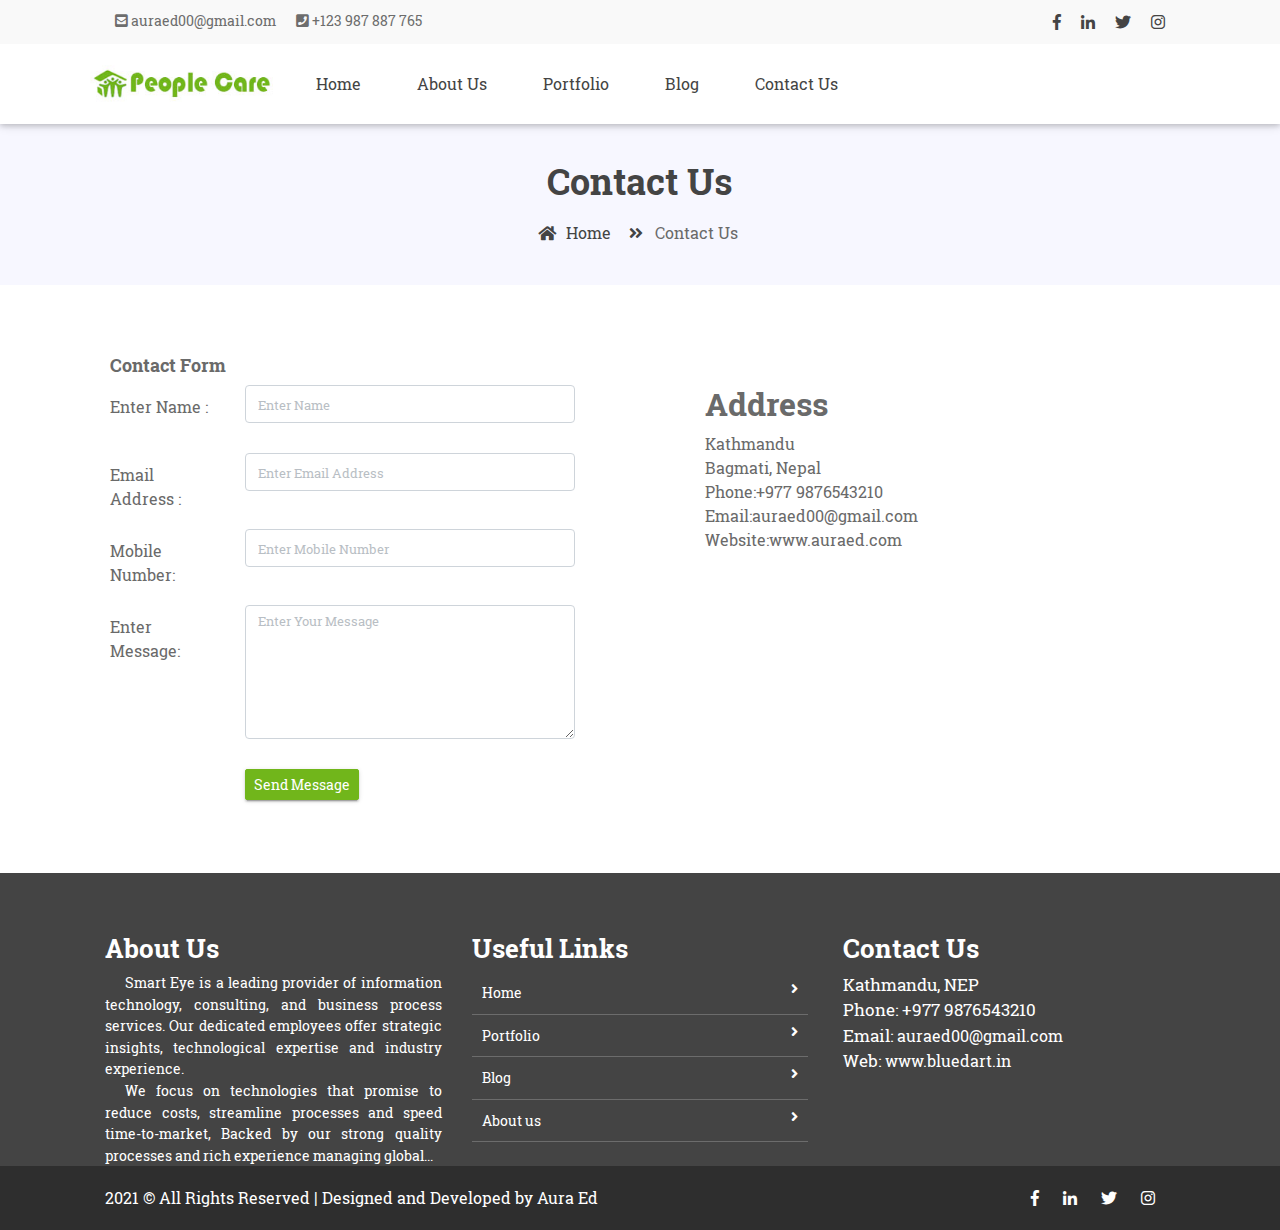
<file: contact_us.html>
<!doctype html>
<html lang="en">

<head>
    <meta charset="utf-8">
    <meta name="viewport" content="width=device-width, initial-scale=1, shrink-to-fit=no">
    <title> Aura ED | Let's Educate</title>

    <link rel="shortcut icon" type="image/png" href="assets/images/fav.png">
    <link rel="stylesheet" href="assets/css/bootstrap.min.css">
    <link rel="stylesheet" href="assets/css/fontawsom-all.min.css">
    <link rel="stylesheet" type="text/css" href="assets/css/style.css" />
</head>

    <body>
        <!-- ################# Header Starts Here#######################--->
    <header>
        <div class="header-top">
            <div class="container">
                <div class="row">
                    <div class="col-lg-7 col-md-12 left-item">
                        <ul>
                            <li><i class="fas fa-envelope-square"></i> auraed00@gmail.com</li>
                            <li><i class="fas fa-phone-square"></i> +123 987 887 765</li>
                        </ul>
                    </div>
                    <div class="col-lg-5 d-none d-lg-block right-item">
                        <ul>
                            <li><a href="https://www.facebook.com/auraednepal" target="_blank"><i class="fab fa-facebook-f"></i></a></li>
                            <li><a href="https://www.linkedin.com/company/auraed/" target="_blank"><i class="fab fa-linkedin-in" target="_blank"></i></a></li>
                            <li><a href="https://www.twitter.com/AuraEd1" target="_blank"><i class="fab fa-twitter"></i></a></li>
                            <li> <a href="https://www.instagram.com/auraed00" target="_blank"><i class="fab fa-instagram"></i></a></li>
                        </ul>
                    </div>
                </div>

            </div>
        </div>
        <div id="nav-head" class="header-nav">
            <div class="container">
                <div class="row">
                    <div class="col-lg-2 col-md-3 no-padding col-sm-12 nav-img">
                        <img src="assets/images/logo.jpg" alt="">
                       <a data-toggle="collapse" data-target="#menu" href="#menu" ><i class="fas d-block d-md-none small-menu fa-bars"></i></a>
                    </div>
                    <div id="menu" class="col-lg-8 col-md-9 d-none d-md-block nav-item">
                        <ul>
                            <li><a href="index.html">Home</a></li>
                            <li><a href="about_us.html">About Us</a></li>
                            <li><a href="portfolio.html">Portfolio</a></li>  
                            <li><a href="blog.html">Blog</a></li>
                            <li><a href="contact_us.html">Contact Us</a></li>
                        </ul>
                    </div>
                </div>

            </div>
        </div>

    </header>
    <!-- ################# Slider Starts Here#######################--->

      <!--  ************************* Page Title Starts Here ************************** -->
               <div class="page-nav no-margin row">
                   <div class="container">
                       <div class="row">
                           <h2>Contact Us</h2>
                           <ul>
                               <li> <a href="index.html"><i class="fas fa-home"></i> Home</a></li>
                               <li><i class="fas fa-angle-double-right"></i> Contact Us</li>
                           </ul>
                       </div>
                   </div>
               </div>
       
    <!-- ######## Page  Title End ####### -->
    
 <!--  ************************* Contact Us Starts Here ************************** -->
        
       <!-- <div style="margin-top:0px;" class="row no-margin">
        
        <iframe style="width:100%" src="https://www.google.com/maps/embed?pb=!1m14!1m12!1m3!1d249759.19784092825!2d79.10145254589841!3d12.009924873581818!2m3!1f0!2f0!3f0!3m2!1i1024!2i768!4f13.1!5e0!3m2!1sen!2sin!4v1448883859107"  height="450" frameborder="0" style="border:0" allowfullscreen></iframe>


      </div> -->
<form action="https://formspree.io/f/xdopblwa" method="POST">
      <div class="row contact-rooo no-margin">
        <div class="container">
           <div class="row">
               
            
            <div style="padding:20px" class="col-sm-6">
            <h2 style="font-size:18px">Contact Form</h2>
                <div class="row">
                    <div style="padding-top:10px;" class="col-sm-3"><label>Enter Name :</label></div>
                    <div class="col-sm-8"><input type="text" placeholder="Enter Name" name="Name" class="form-control input-sm"  ></div>
                </div>
                <div style="margin-top:10px;" class="row">
                    <div style="padding-top:10px;" class="col-sm-3"><label>Email Address :</label></div>
                    <div class="col-sm-8"><input type="text" name="Email" placeholder="Enter Email Address" class="form-control input-sm"  ></div>
                </div>
                 <div style="margin-top:10px;" class="row">
                    <div style="padding-top:10px;" class="col-sm-3"><label>Mobile Number:</label></div>
                    <div class="col-sm-8"><input type="text" name="Phone" placeholder="Enter Mobile Number" class="form-control input-sm"  ></div>
                </div>
                 <div style="margin-top:10px;" class="row">
                    <div style="padding-top:10px;" class="col-sm-3"><label>Enter  Message:</label></div>
                    <div class="col-sm-8">
                      <textarea rows="5" placeholder="Enter Your Message" class="form-control input-sm" name="Message"></textarea>
                    </div>
                </div>
                 <div style="margin-top:10px;" class="row">
                    <div style="padding-top:10px;" class="col-sm-3"><label></label></div>
                    <div class="col-sm-8">
                     <button class="btn btn-success btn-sm">Send Message</button>
                    </div>
                </div>
                
            </div>
               
             <div class="col-sm-6">
                    
                  <div style="margin:50px" class="serv"> 
                
               
             
                              
              
          <h2 style="margin-top:10px;">Address</h2>
    Kathmandu<br>
    Bagmati, Nepal<br>
    Phone:+977 9876543210<br>
    Email:auraed00@gmail.com<br>
    Website:www.auraed.com<br>

 
       
            
                
                
              
           </div>    
                
             
         </div>

            </div>
        </div>
        
      </div>
    </form>
     <!-- ################# Footer Starts Here#######################--->

        <footer class="footer">
        <div class="container">
            <div class="row">
                <div class="col-md-4 col-sm-12">
                    <h2>About Us</h2>
                    <p>
                        Smart Eye is a leading provider of information technology, consulting, and business process services. Our dedicated employees offer strategic insights, technological expertise and industry experience.
                    </p>
                    <p>We focus on technologies that promise to reduce costs, streamline processes and speed time-to-market, Backed by our strong quality processes and rich experience managing global... </p>
                </div>
                <div class="col-md-4 col-sm-12">
                    <h2>Useful Links</h2>
                    <ul class="list-unstyled link-list">
                        <li><a ui-sref="about" href="/index.html">Home</a><i class="fa fa-angle-right"></i></li>
                        <li><a ui-sref="portfolio" href="/portfolio.html">Portfolio</a><i class="fa fa-angle-right"></i></li>
                        <li><a ui-sref="blog" href="/blog.html">Blog</a><i class="fa fa-angle-right"></i></li>
                        <li><a ui-sref="contact" href="/about_us.html">About us</a><i class="fa fa-angle-right"></i></li>
                    </ul>
                </div>
                <div class="col-md-4 col-sm-12 map-img">
                    <h2>Contact Us</h2>
                    <address class="md-margin-bottom-40">
                            Kathmandu, NEP <br>
                            Phone: +977 9876543210 <br>
                            Email: <a href="auraed00@gmail.com" target="_blank" class="">auraed00@gmail.com</a><br>
                            <!--use target="_blank to keep user on our site on every link or href"-->
                            Web: <a href="#" class="">www.bluedart.in</a>
                            <!--should change to ours-->
                            </address>
                            
                            </div>
                            </div>
                            </div>
                            
                            
                            </footer>
                            <div class="copy">
                                <div class="container">
                                    <a href="#">2021 &copy; All Rights Reserved | Designed and Developed by Aura Ed</a>
                            
                                    <span>
                                                        <a href="https://www.facebook.com/auraednepal" target="_blank"><i class="fab fa-facebook-f"></i></a>
                                                        <a href="https://www.linkedin.com/company/auraed/" target="_blank"><i class="fab fa-linkedin-in"></i></a>
                                                        <a href="https://www.twitter.com/AuraEd1" target="_blank"><i class="fab fa-twitter"></i></a>
                                                        <a href="https://www.instagram.com/auraed00" target="_blank"><i class=" fab fa-instagram"></i></a>
                                    </span>
                                </div>
                            
                            </div>
    
    
    </body>

<script src="assets/js/jquery-3.2.1.min.js"></script>
<script src="assets/js/popper.min.js"></script>
<script src="assets/js/bootstrap.min.js"></script>        
<script src="assets/js/script.js"></script>


</html>
</file>
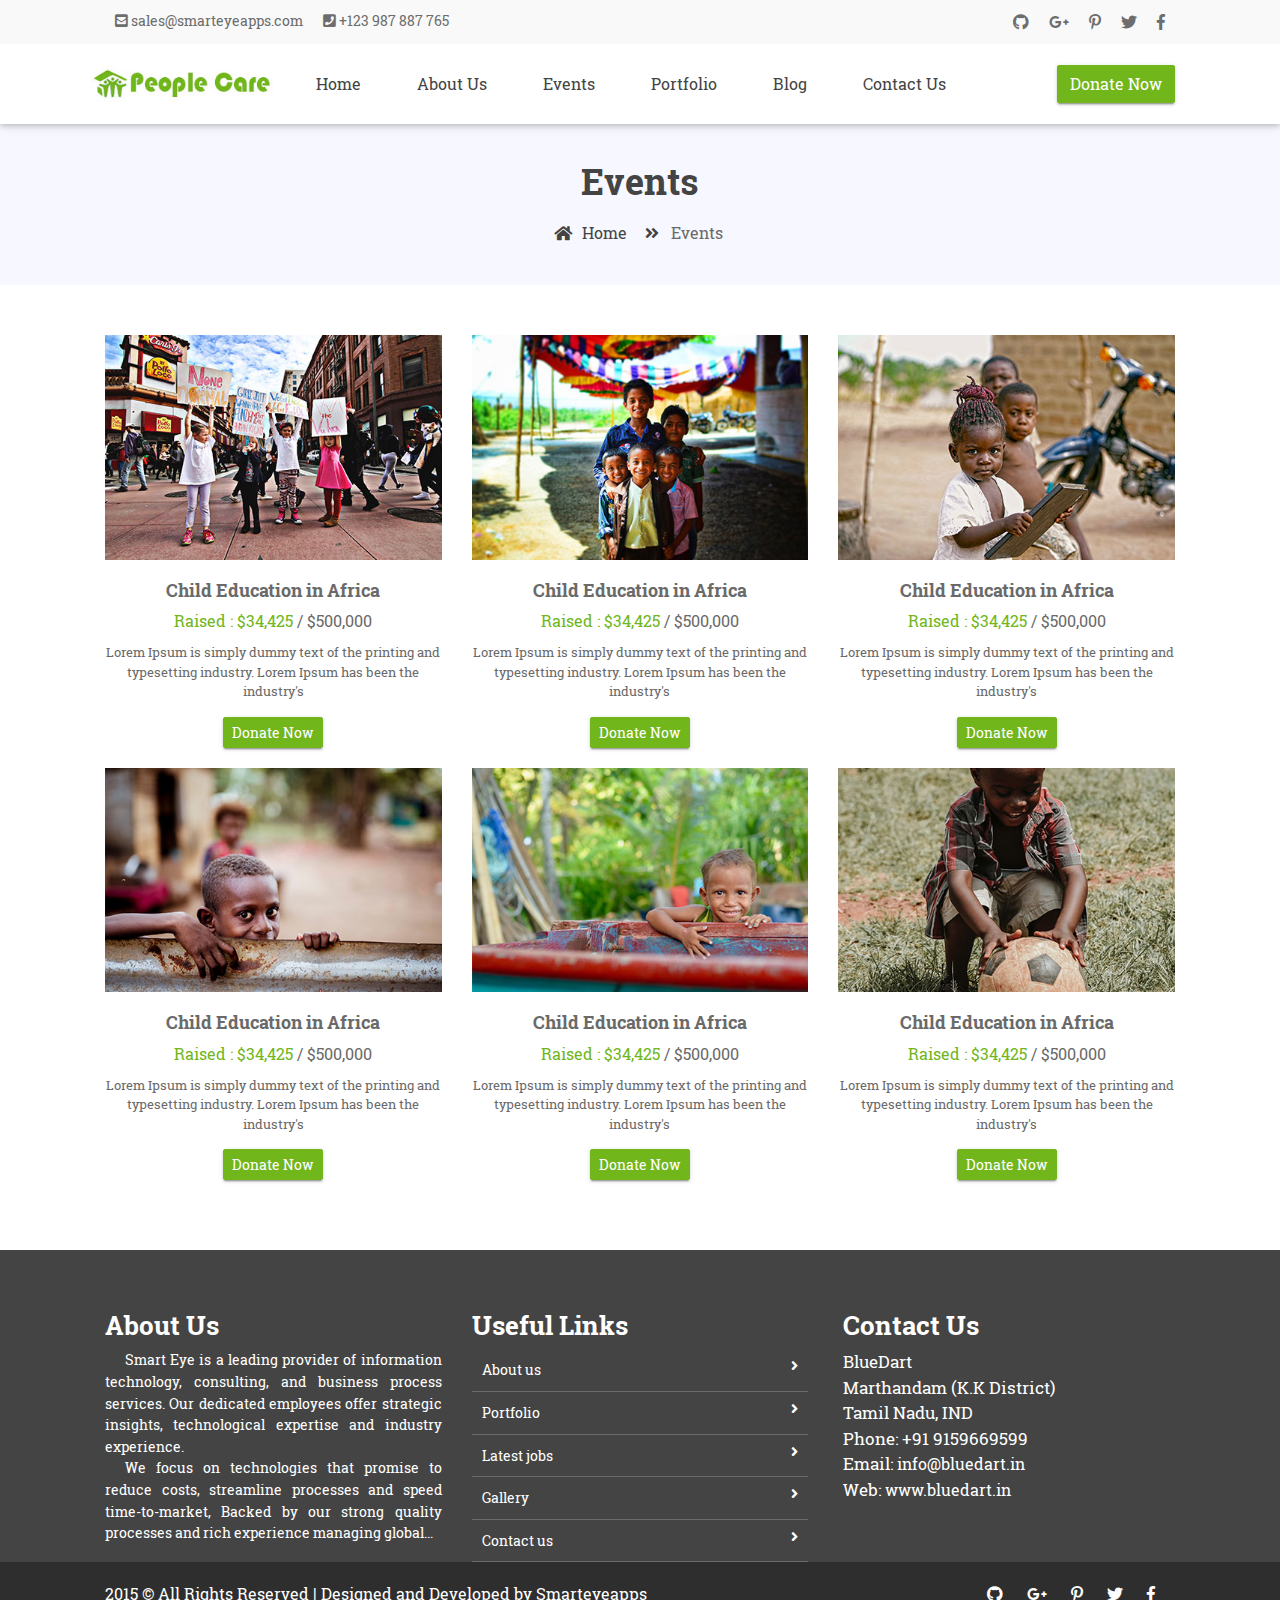
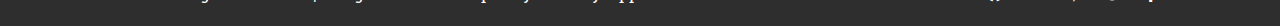
<file: events.html>
<!doctype html>
<html lang="en">

<head>
    <meta charset="utf-8">
    <meta name="viewport" content="width=device-width, initial-scale=1, shrink-to-fit=no">
    <title> Free Responsive Charity HTML Template | Smarteyeapps.com</title>

    <link rel="shortcut icon" href="assets/images/fav.jpg">
    <link rel="stylesheet" href="assets/css/bootstrap.min.css">
    <link rel="stylesheet" href="assets/css/fontawsom-all.min.css">
    <link rel="stylesheet" type="text/css" href="assets/css/style.css" />
</head>

    <body>
        <!-- ################# Header Starts Here#######################--->
    <header>
        <div class="header-top">
            <div class="container">
                <div class="row">
                    <div class="col-lg-7 col-md-12 left-item">
                        <ul>
                            <li><i class="fas fa-envelope-square"></i> sales@smarteyeapps.com</li>
                            <li><i class="fas fa-phone-square"></i> +123 987 887 765</li>
                        </ul>
                    </div>
                    <div class="col-lg-5 d-none d-lg-block right-item">
                        <ul>
                            <li><a><i class="fab fa-github"></i></a></li>
                            <li><a><i class="fab fa-google-plus-g"></i></a></li>
                            <li> <a><i class="fab fa-pinterest-p"></i></a></li>
                            <li><a><i class="fab fa-twitter"></i></a></li>
                            <li> <a><i class="fab fa-facebook-f"></i></a></li>
                        </ul>
                    </div>
                </div>

            </div>
        </div>
        <div id="nav-head" class="header-nav">
            <div class="container">
                <div class="row">
                    <div class="col-lg-2 col-md-3 no-padding col-sm-12 nav-img">
                        <img src="assets/images/logo.jpg" alt="">
                       <a data-toggle="collapse" data-target="#menu" href="#menu" ><i class="fas d-block d-md-none small-menu fa-bars"></i></a>
                    </div>
                    <div id="menu" class="col-lg-8 col-md-9 d-none d-md-block nav-item">
                        <ul>
                            <li><a href="index.html">Home</a></li>
                            <li><a href="about_us.html">About Us</a></li>
                            <li><a href="events.html">Events</a></li>
                            <li><a href="portfolio.html">Portfolio</a></li>  
                            <li><a href="blog.html">Blog</a></li>
                            <li><a href="contact_us.html">Contact Us</a></li>
                        </ul>
                    </div>
                    <div class="col-sm-2 d-none d-lg-block appoint">
                        <button class="btn btn-success">Donate Now</button>
                    </div>
                </div>

            </div>
        </div>

    </header>
    <!-- ################# Slider Starts Here#######################--->

      <!--  ************************* Page Title Starts Here ************************** -->
               <div class="page-nav no-margin row">
                   <div class="container">
                       <div class="row">
                           <h2>Events</h2>
                           <ul>
                               <li> <a href="#"><i class="fas fa-home"></i> Home</a></li>
                               <li><i class="fas fa-angle-double-right"></i> Events</li>
                           </ul>
                       </div>
                   </div>
               </div>
       
    <!-- ######## Page  Title End ####### -->
    
    <!-- ################# Events Start Here#######################--->
    <section class="events">
        <div class="container">
           
            <div class="event-ro row">
                <div class="col-md-4 col-sm-6">
                    <div class="event-box">
                        <img src="assets/images/events/image_08.jpg" alt="">
                        <h4>Child Education in Africa</h4>
                        <p class="raises"><span>Raised : $34,425</span> / $500,000 </p>
                        <p class="desic">Lorem Ipsum is simply dummy text of the printing and typesetting industry.  Lorem Ipsum has been the industry's </p>
                        <button class="btn btn-success btn-sm">Donate Now</button>
                    </div>
                </div>
                <div class="col-md-4 col-sm-6">
                    <div class="event-box">
                        <img src="assets/images/events/image_06.jpg" alt="">
                        <h4>Child Education in Africa</h4>
                        <p class="raises"><span>Raised : $34,425</span> / $500,000 </p>
                        <p class="desic">Lorem Ipsum is simply dummy text of the printing and typesetting industry.  Lorem Ipsum has been the industry's </p>
                        <button class="btn btn-success btn-sm">Donate Now</button>
                    </div>
                </div>
                <div class="col-md-4 col-sm-6">
                    <div class="event-box">
                        <img src="assets/images/events/image_04.jpg" alt="">
                        <h4>Child Education in Africa</h4>
                        <p class="raises"><span>Raised : $34,425</span> / $500,000 </p>
                        <p class="desic">Lorem Ipsum is simply dummy text of the printing and typesetting industry.  Lorem Ipsum has been the industry's </p>
                        <button class="btn btn-success btn-sm">Donate Now</button>
                    </div>
                </div>
                <div class="col-md-4 col-sm-6">
                    <div class="event-box">
                        <img src="assets/images/events/image_05.jpg" alt="">
                        <h4>Child Education in Africa</h4>
                        <p class="raises"><span>Raised : $34,425</span> / $500,000 </p>
                        <p class="desic">Lorem Ipsum is simply dummy text of the printing and typesetting industry.  Lorem Ipsum has been the industry's </p>
                        <button class="btn btn-success btn-sm">Donate Now</button>
                    </div>
                </div>
                <div class="col-md-4 col-sm-6">
                    <div class="event-box">
                        <img src="assets/images/events/image_01.jpg" alt="">
                        <h4>Child Education in Africa</h4>
                        <p class="raises"><span>Raised : $34,425</span> / $500,000 </p>
                        <p class="desic">Lorem Ipsum is simply dummy text of the printing and typesetting industry.  Lorem Ipsum has been the industry's </p>
                        <button class="btn btn-success btn-sm">Donate Now</button>
                    </div>
                </div>
                <div class="col-md-4 col-sm-6">
                    <div class="event-box">
                        <img src="assets/images/events/image_07.jpg" alt="">
                        <h4>Child Education in Africa</h4>
                        <p class="raises"><span>Raised : $34,425</span> / $500,000 </p>
                        <p class="desic">Lorem Ipsum is simply dummy text of the printing and typesetting industry.  Lorem Ipsum has been the industry's </p>
                        <button class="btn btn-success btn-sm">Donate Now</button>
                    </div>
                </div>
            </div>
        </div>
    </section>
    
     <!-- ################# Footer Starts Here#######################--->

        <footer class="footer">
        <div class="container">
            <div class="row">
                <div class="col-md-4 col-sm-12">
                    <h2>About Us</h2>
                    <p>
                        Smart Eye is a leading provider of information technology, consulting, and business process services. Our dedicated employees offer strategic insights, technological expertise and industry experience.
                    </p>
                    <p>We focus on technologies that promise to reduce costs, streamline processes and speed time-to-market, Backed by our strong quality processes and rich experience managing global... </p>
                </div>
                <div class="col-md-4 col-sm-12">
                    <h2>Useful Links</h2>
                    <ul class="list-unstyled link-list">
                        <li><a ui-sref="about" href="#/about">About us</a><i class="fa fa-angle-right"></i></li>
                        <li><a ui-sref="portfolio" href="#/portfolio">Portfolio</a><i class="fa fa-angle-right"></i></li>
                        <li><a ui-sref="products" href="#/products">Latest jobs</a><i class="fa fa-angle-right"></i></li>
                        <li><a ui-sref="gallery" href="#/gallery">Gallery</a><i class="fa fa-angle-right"></i></li>
                        <li><a ui-sref="contact" href="#/contact">Contact us</a><i class="fa fa-angle-right"></i></li>
                    </ul>
                </div>
                <div class="col-md-4 col-sm-12 map-img">
                    <h2>Contact Us</h2>
                    <address class="md-margin-bottom-40">
                        BlueDart <br>
                        Marthandam (K.K District) <br>
                        Tamil Nadu, IND <br>
                        Phone: +91 9159669599 <br>
                        Email: <a href="mailto:info@anybiz.com" class="">info@bluedart.in</a><br>
                        Web: <a href="smart-eye.html" class="">www.bluedart.in</a>
                    </address>

                </div>
            </div>
        </div>
        

    </footer>
    <div class="copy">
            <div class="container">
                <a href="https://www.smarteyeapps.com/">2015 &copy; All Rights Reserved | Designed and Developed by Smarteyeapps</a>
                
                <span>
                <a><i class="fab fa-github"></i></a>
                <a><i class="fab fa-google-plus-g"></i></a>
                <a><i class="fab fa-pinterest-p"></i></a>
                <a><i class="fab fa-twitter"></i></a>
                <a><i class="fab fa-facebook-f"></i></a>
        </span>
            </div>

        </div>
    
    
    </body>

<script src="assets/js/jquery-3.2.1.min.js"></script>
<script src="assets/js/popper.min.js"></script>
<script src="assets/js/bootstrap.min.js"></script>        
<script src="assets/js/script.js"></script>


</html>
</file>
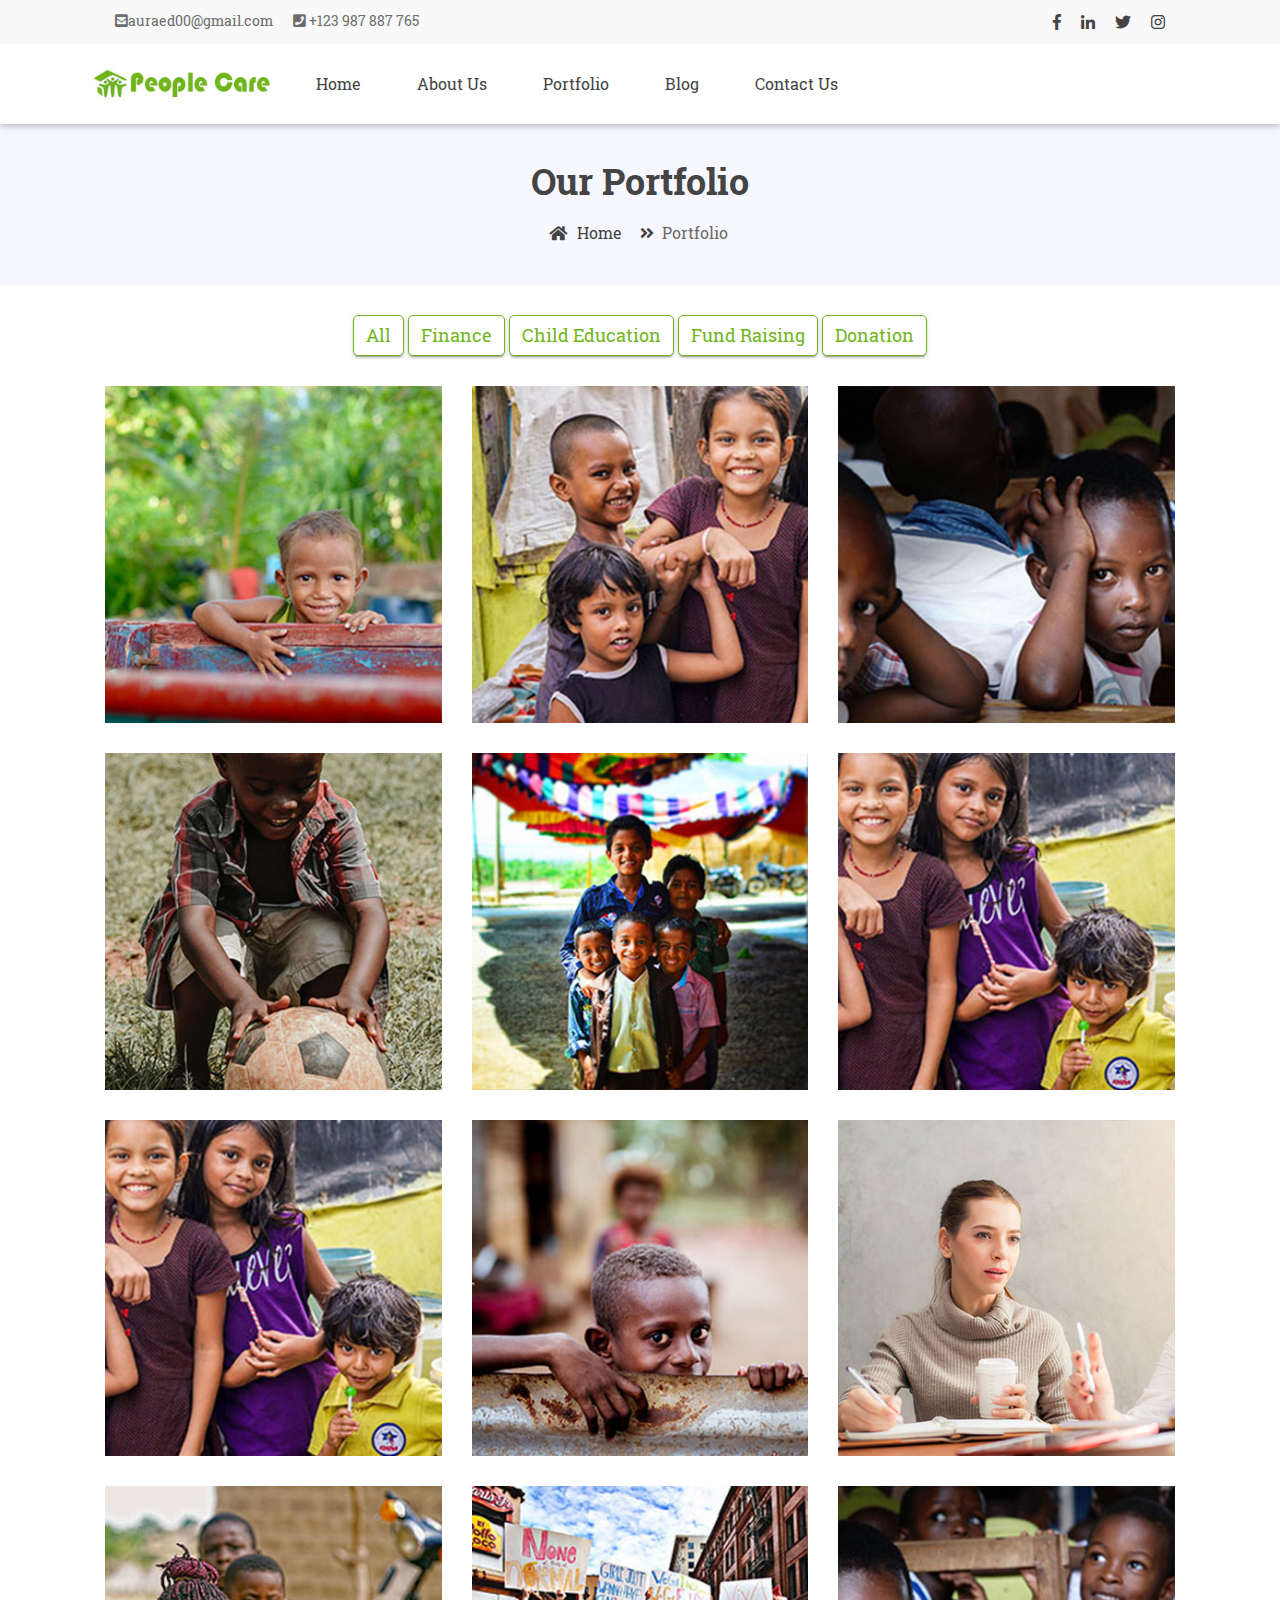
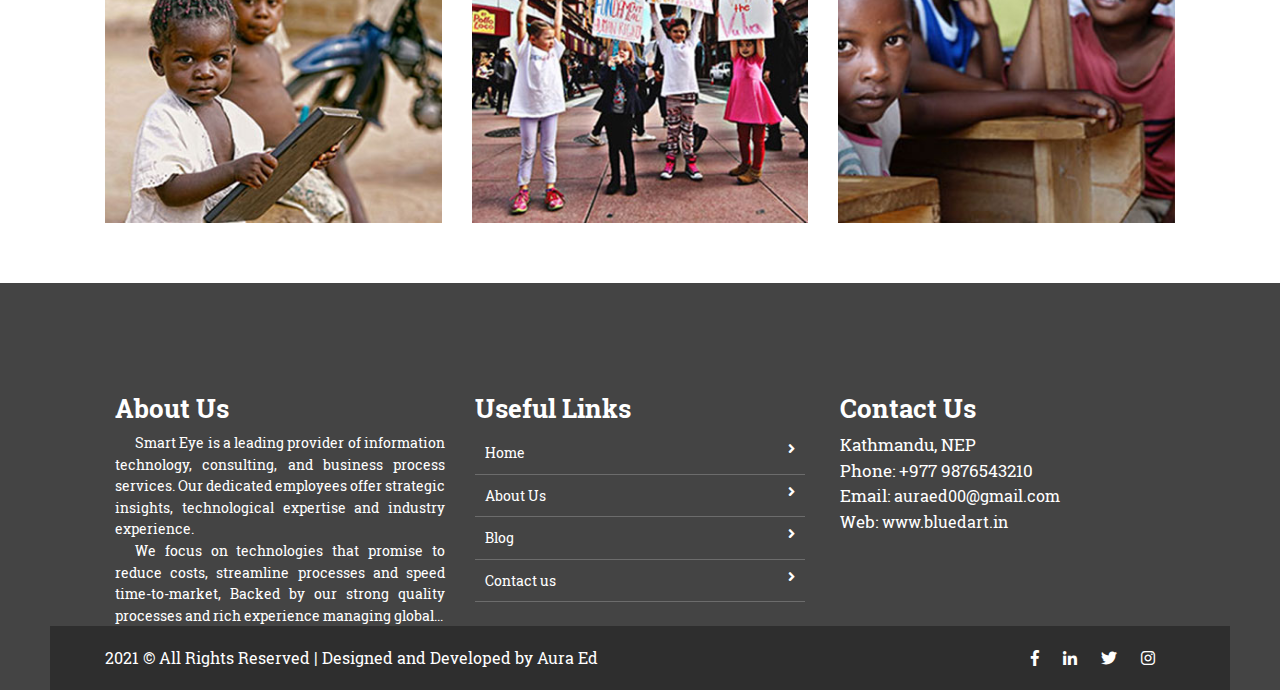
<file: portfolio.html>
<!doctype html>
<html lang="en">

<head>
    <meta charset="utf-8">
    <meta name="viewport" content="width=device-width, initial-scale=1, shrink-to-fit=no">
    <title> Aura Ed | Let's Educate</title>

    <link rel="shortcut icon" type="image/png" href="assets/images/fav.png">
    <link rel="stylesheet" href="assets/css/bootstrap.min.css">
    <link rel="stylesheet" href="assets/css/fontawsom-all.min.css">
    <link rel="stylesheet" type="text/css" href="assets/css/style.css" />
</head>

    <body>
        <!-- ################# Header Starts Here#######################--->
    <header>
        <div class="header-top">
            <div class="container">
                <div class="row">
                    <div class="col-lg-7 col-md-12 left-item">
                        <ul>
                            <li><i class="fas fa-envelope-square"></i>auraed00@gmail.com</li>
                            <li><i class="fas fa-phone-square"></i> +123 987 887 765</li>
                        </ul>
                    </div>
                    <div class="col-lg-5 d-none d-lg-block right-item">
                        <ul>
                            <li><a href="https://www.facebook.com/auraednepal" target="_blank"><i class="fab fa-facebook-f"></i></a></li>
                            <li><a href="https://www.linkedin.com/company/auraed/" target="_blank"><i class="fab fa-linkedin-in"></i></a></li>
                            <li><a href="https://www.twitter.com/AuraEd1" target="_blank"><i class="fab fa-twitter"></i></a></li>
                            <li> <a href="https://www.instagram.com/auraed00" target="_blank"><i class="fab fa-instagram"></i></a></li>
                        </ul>
                    </div>
                </div>

            </div>
        </div>
        <div id="nav-head" class="header-nav">
            <div class="container">
                <div class="row">
                    <div class="col-lg-2 col-md-3 no-padding col-sm-12 nav-img">
                        <img src="assets/images/logo.jpg" alt=""><!--need to change to our logo-->
                       <a data-toggle="collapse" data-target="#menu" href="#menu" ><i class="fas d-block d-md-none small-menu fa-bars"></i></a>
                    </div>
                    <div id="menu" class="col-lg-8 col-md-9 d-none d-md-block nav-item">
                        <ul>
                            <li><a href="index.html">Home</a></li>
                            <li><a href="about_us.html">About Us</a></li>
                            <li><a href="portfolio.html">Portfolio</a></li>  
                            <li><a href="blog.html">Blog</a></li>
                            <li><a href="contact_us.html">Contact Us</a></li>
                        </ul>
                    </div>
                </div>

            </div>
        </div>

    </header>
    <!-- ################# Slider Starts Here#######################--->

      <!--  ************************* Page Title Starts Here ************************** -->
               <div class="page-nav no-margin row">
                   <div class="container">
                       <div class="row">
                           <h2>Our Portfolio</h2>
                           <ul>
                               <li> <a href="index.html"><i class="fas fa-home"></i> Home</a></li>
                               <li><i class="fas fa-angle-double-right"></i>Portfolio</li>
                           </ul>
                       </div>
                   </div>
               </div>
       
    <!-- ######## Page  Title End ####### -->
    
 <!--  ************************* Portfolio Starts Here ************************** -->
        <div class="gallery">    
           <div class="container">
              <div class="row">
                

        <div class="gallery-filter d-none d-sm-block">
            <button class="btn btn-default filter-button" data-filter="all">All</button>
            <button class="btn btn-default filter-button" data-filter="hdpe">Finance</button>
            <button class="btn btn-default filter-button" data-filter="sprinkle">Child Education</button>
            <button class="btn btn-default filter-button" data-filter="spray"> Fund Raising</button>
            <button class="btn btn-default filter-button" data-filter="irrigation">Donation</button>
        </div>
        <br/>



            <div class="gallery_product col-lg-4 col-md-4 col-sm-4 col-xs-6 filter hdpe">
                <img src="assets/images/gallery/gallery_01.jpg" class="img-responsive">
            </div>

            <div class="gallery_product col-lg-4 col-md-4 col-sm-4 col-xs-6 filter sprinkle">
                <img src="assets/images/gallery/gallery_02.jpg" class="img-responsive">
            </div>

            <div class="gallery_product col-lg-4 col-md-4 col-sm-4 col-xs-6 filter hdpe">
                <img src="assets/images/gallery/gallery_03.jpg" class="img-responsive">
            </div>

            <div class="gallery_product col-lg-4 col-md-4 col-sm-4 col-xs-6 filter irrigation">
                <img src="assets/images/gallery/gallery_04.jpg" class="img-responsive">
            </div>

            <div class="gallery_product col-lg-4 col-md-4 col-sm-4 col-xs-6 filter spray">
                <img src="assets/images/gallery/gallery_05.jpg" class="img-responsive">
            </div>

          

            <div class="gallery_product col-lg-4 col-md-4 col-sm-4 col-xs-6 filter spray">
                <img src="assets/images/gallery/gallery_06.jpg" class="img-responsive">
            </div>

            <div class="gallery_product col-lg-4 col-md-4 col-sm-4 col-xs-6 filter irrigation">
                <img src="assets/images/gallery/gallery_06.jpg" class="img-responsive">
            </div>

            <div class="gallery_product col-lg-4 col-md-4 col-sm-4 col-xs-6 filter irrigation">
                <img src="assets/images/gallery/gallery_08.jpg" class="img-responsive">
            </div>

            <div class="gallery_product col-lg-4 col-md-4 col-sm-4 col-xs-6 filter hdpe">
                <img src="assets/images/gallery/gallery_09.jpg" class="img-responsive">
            </div>

            <div class="gallery_product col-lg-4 col-md-4 col-sm-4 col-xs-6 filter spray">
                <img src="assets/images/gallery/gallery_10.jpg" class="img-responsive">
            </div>

            <div class="gallery_product col-lg-4 col-md-4 col-sm-4 col-xs-6 filter sprinkle">
                <img src="assets/images/gallery/gallery_11.jpg" class="img-responsive">
            </div>
            <div class="gallery_product col-lg-4 col-md-4 col-sm-4 col-xs-6 filter sprinkle">
                <img src="assets/images/gallery/gallery_12.jpg" class="img-responsive">
            </div>
        </div>
    </div>
       
       
       </div>
        <!-- ######## Gallery End ####### -->
    
     <!-- ################# Footer Starts Here#######################--->

        <footer class="footer"><footer class="footer">
            <div class="container">
                <div class="row">
                    <div class="col-md-4 col-sm-12">
                        <h2>About Us</h2>
                        <p>
                            Smart Eye is a leading provider of information technology, consulting, and business process
                            services. Our dedicated employees offer strategic insights, technological expertise and industry
                            experience.
                        </p>
                        <p>We focus on technologies that promise to reduce costs, streamline processes and speed time-to-market,
                            Backed by our strong quality processes and rich experience managing global... </p>
                    </div>
                    <div class="col-md-4 col-sm-12">
                        <h2>Useful Links</h2>
                        <ul class="list-unstyled link-list">
                            <li><a ui-sref="about" href="/index.html">Home </a><i class="fa fa-angle-right"></i></li>
                            <li><a ui-sref="portfolio" href="/about_us.html">About Us</a><i class="fa fa-angle-right"></i></li>
                            <li><a ui-sref="blog" href="/blog.html">Blog</a><i class="fa fa-angle-right"></i></li>
                            <li><a ui-sref="contact" href="/contact_us.html">Contact us</a><i class="fa fa-angle-right"></i></li>
                        </ul>
                    </div>
                    <div class="col-md-4 col-sm-12 map-img">
                        <h2>Contact Us</h2>
                        <address class="md-margin-bottom-40">
                            Kathmandu, NEP <br>
                            Phone: +977 9876543210 <br>
                            Email: <a href="auraed00@gmail.com" target="_blank" class="">auraed00@gmail.com</a><br>
                            <!--use target="_blank to keep user on our site on every link or href"-->
                            Web: <a href="#smart-eye.html" class="">www.bluedart.in</a>
                            <!--should change to ours-->
                        </address>
        
                    </div>
                </div>
            </div>
        
        
        </footer>
<div class="copy">
    <div class="container">
        <a href="#">2021 &copy; All Rights Reserved | Designed and Developed by Aura Ed</a>

        <span>
                            <a href="https://www.facebook.com/auraednepal" target="_blank"><i class="fab fa-facebook-f"></i></a>
                            <a href="https://www.linkedin.com/company/auraed/" target="_blank"><i class="fab fa-linkedin-in"></i></a>
                            <a href="https://www.twitter.com/AuraEd1" target="_blank"><i class="fab fa-twitter"></i></a>
                            <a href="https://www.instagram.com/auraed00" target="_blank"><i class=" fab fa-instagram"></i></a>
        </span>
    </div>

</div>
    
    
    </body>

<script src="assets/js/jquery-3.2.1.min.js"></script>
<script src="assets/js/popper.min.js"></script>
<script src="assets/js/bootstrap.min.js"></script>        
<script src="assets/js/script.js"></script>

</html>
</file>
<file: assets/css/style.css>
/* =======================================================================
Template Name: Dil Hospital
Author:  SmartEye Adminpanel
Author URI: www.smarteyeapps.com
Version: 1.0
coder name:Prabin Raja
Description: This Template is created for web template
======================================================================= */
/* ===================================== Import Less ================================== */
@font-face {
  font-family: 'mouse-300';
  src: url("../fonts/RobotoSlab-Regular.ttf") format("truetype"); }
@font-face {
  font-family: 'mouse-500';
  src: url("../fonts/RobotoSlab-Bold.ttf") format("truetype"); }
/* ===================================== Basic CSS ================================== */
* {
  margin: 0px;
  padding: 0px;
  list-style: none; }

img {
  max-width: 100%; }

#nav-img-fix{
  margin-top: -19px;
}

a {
  text-decoration: none;
  outline: none;
  color: #444; }

a:hover {
  color: #444; }

ul {
  margin-bottom: 0;
  padding-left: 0; }

a:hover,
a:focus,
input,
textarea {
  text-decoration: none;
  outline: none; }

.center {
  text-align: center; }

.left {
  text-align: left; }

.right {
  text-align: right; }

.cp {
  cursor: pointer; }

html, body {
  height: 100%; }

p {
  margin-bottom: 0px;
  width: 100%; }

.no-padding {
  padding: 0px; }

.no-margin {
  margin: 0px; }

.hid {
  display: none; }

.top-mar {
  margin-top: 15px; }

.h-100 {
  height: 100%; }

::placeholder {
  color: #747f8a !important;
  font-size: 13px;
  opacity: .5 !important; }

.container-fluid {
  padding: 0px; }

h1, h2, h3, h4, h5, h6 {
  font-family: "mouse-500", Arial, Helvetica, sans-serif; }

strong {
  font-family: "mouse-500", Arial, Helvetica, sans-serif; }

body {
  background-color: #f7f7ff !important;
  font-family: "mouse-300", Arial, Helvetica, sans-serif;
  color: #6A6A6A; }

.session-title {
  padding: 30px;
  margin: 0px; }
  .session-title h2 {
    width: 100%;
    text-align: center; }
  .session-title p {
    max-width: 850px;
    text-align: center;
    float: none;
    margin: auto;
    font-size: 14px; }
  .session-title span {
    float: right;
    font-style: italic; }

.inner-title {
  padding: 20px;
  padding-left: 0px;
  margin-bottom: 30px; }
  .inner-title h2 {
    width: 100%;
    text-align: center;
    font-size: 2rem;
    font-family: "slab", Arial, Helvetica, sans-serif; }
  .inner-title p {
    width: 100%;
    text-align: center; }

.page-nav {
  padding: 40px;
  text-align: center;
  padding-top: 160px; }
  .page-nav ul {
    float: none;
    margin: auto; }
  .page-nav h2 {
    font-size: 36px;
    width: 100%;
    color: #444; }
    @media screen and (max-width: 600px) {
      .page-nav h2 {
        font-size: 26px; } }
  .page-nav ul li {
    float: left;
    margin-right: 10px;
    margin-top: 10px;
    font-size: 16px; }
    .page-nav ul li i {
      width: 30px;
      text-align: center;
      color: #444; }
    .page-nav ul li a {
      color: #444; }

.btn-success {
  background-color: #71b61b;
  border-color: #71b61b; }
  .btn-success:hover {
    background-color: #71b61b !important;
    border-color: #71b61b !important; }
  .btn-success:active {
    background-color: #71b61b !important;
    border-color: #71b61b !important; }
  .btn-success:focus {
    background-color: #71b61b !important;
    border-color: #71b61b !important;
    box-shadow: none !important; }

.btn-info {
  background-color: #4f6dcd;
  border-color: #4f6dcd; }
  .btn-info:hover {
    background-color: #4f6dcd !important;
    border-color: #4f6dcd !important; }
  .btn-info:active {
    background-color: #4f6dcd !important;
    border-color: #4f6dcd !important; }
  .btn-info:focus {
    background-color: #4f6dcd !important;
    border-color: #4f6dcd !important;
    box-shadow: none !important; }

.btn {
  box-shadow: 0 3px 1px -2px rgba(0, 0, 0, 0.2), 0 2px 2px 0 rgba(0, 0, 0, 0.14), 0 1px 5px 0 rgba(0, 0, 0, 0.12);
  border-radius: 2px; }

.form-control:focus {
  box-shadow: none !important;
  border: 2px solid  #00a8df; }

.btn-light {
  background-color: #FFF;
  color: #3F3F3F; }

.collapse.show {
  display: block !important; }

.form-control:focus {
  box-shadow: none;
  border: 0px !important;
  overflow: hidden; }

.form-control {
  background-color: #FFF;
  margin-bottom: 20px; }
  .form-control:focus {
    background-color: #FFF;
    border-color: #CCC; }

.container {
  max-width: 1100px; }

/* ===================================== Header CSS ================================== */
header {
  box-shadow: 0 2px 5px 0 rgba(0, 0, 0, 0.16), 0 2px 10px 0 rgba(0, 0, 0, 0.12);
  position: absolute;
  width: 100%;
  z-index: 999;
  background-color: #FFF; }
  header .header-top {
    background-color: #f9f9f9; }
    header .header-top .left-item ul li {
      float: left;
      color: #6D6D6D;
      padding: 10px;
      font-size: 0.9rem; }
      header .header-top .left-item ul li i {
        color: #6D6D6D; }
    header .header-top .right-item ul {
      float: right; }
      header .header-top .right-item ul li {
        float: left;
        color: #6D6D6D;
        padding: 10px; }
  header .header-nav .nav-item ul {
    float: right;
    width: 100%; }
    header .header-nav .nav-item ul li {
      float: left;
      font-family: "mouse-300", Arial, Helvetica, sans-serif;
      font-size: 16px;
      padding: 28px; }
      @media screen and (max-width: 1071px) {
        header .header-nav .nav-item ul li {
          padding: 28px 20px; } }
      @media screen and (max-width: 916px) {
        header .header-nav .nav-item ul li {
          padding: 30px 18px; }
          header .header-nav .nav-item ul li a {
            font-size: .9rem; } }
      @media screen and (max-width: 767px) {
        header .header-nav .nav-item ul li {
          float: none;
          padding: 14px;
          border-top: 1px solid #CCC; } }
  header .header-nav .nav-img img {
    width: 200px;
    padding: 0px;
    margin-top: 21px; }
    @media screen and (max-width: 767px) {
      header .header-nav .nav-img img {
        margin-top: 0px;
        padding: 10px; } }
  header .header-nav .appoint {
    padding-top: 21px;
    text-align: right; }
  header .scroll-to-fixed-fixed {
    background-color: #FFF;
    box-shadow: 0 2px 5px 0 rgba(0, 0, 0, 0.16), 0 2px 10px 0 rgba(0, 0, 0, 0.12); }

.small-menu {
  float: right;
  color: #71b61b;
  font-size: 32px;
  margin-top: 12px;
  margin-right: 12px; }

/* ===================================== Slider CSS ================================== */
.slider-detail {
  padding-top: 125px; }
  @media screen and (max-width: 767px) {
    .slider-detail {
      padding-top: 100px; } }
  .slider-detail .carousel-caption {
    text-align: left;
    bottom: 110px; }
    .slider-detail .carousel-caption h5 {
      font-size: 44px;
      margin-left: -40px;
      text-align: center; }
    .slider-detail .carousel-caption p {
      margin-left: -40px;
      font-weight: 600;
      margin-top: 40px;
      font-size: 19px;
      text-align: center; }
  .slider-detail .vbh {
    margin-left: -40px;
    text-align: center; }
    .slider-detail .vbh .btn {
      padding: 10px;
      margin-top: 40px;
      font-weight: 600;
      font-size: 18px;
      margin: auto;
      margin-top: 40px; }
  .slider-detail .vdg-cur {
    color: #FFF; }

/* ===================================== Slider CSS ================================== */
.what-we-do {
  padding: 50px; }
  @media screen and (max-width: 940px) {
    .what-we-do {
      padding: 30px 10px; } }
  .what-we-do .donat-form {
    max-width: 400px;
    margin-bottom: 20px;
    margin: auto;
    box-shadow: 0 2px 6px 0 rgba(218, 218, 253, 0.65), 0 2px 6px 0 rgba(206, 206, 238, 0.54); }
    .what-we-do .donat-form .form-titl {
      padding: 20px;
      background-color: #9164bf;
      color: #FFF; }
    .what-we-do .donat-form .form-dong {
      background-color: #FFF;
      padding: 20px; }
  .what-we-do .input-group-text {
    background-color: #FFF !important; }
  .what-we-do .form-control {
    background-color: #F3F3F3;
    border-radius: 0px; }
  .what-we-do .btn {
    width: 100%; }
  .what-we-do .input-group {
    margin-bottom: 30px !important; }

/* ===================================== Donation list CSS ================================== */
.donation-list .we-ro {
  display: flex;
  padding: 10px; }
  .donation-list .we-ro .icon {
    padding: 10px 20px; }
    .donation-list .we-ro .icon i {
      font-size: 26px;
      padding: 20px;
      background-color: #FFF;
      width: 70px;
      height: 70px;
      text-align: center;
      box-shadow: 0 3px 1px -2px rgba(0, 0, 0, 0.2), 0 2px 2px 0 rgba(0, 0, 0, 0.14), 0 1px 5px 0 rgba(0, 0, 0, 0.12);
      border-radius: 2px;
      border-radius: 50px; }
  .donation-list .we-ro .detail p {
    font-size: 13px; }

/* ===================================== Events Home CSS ================================== */
.events {
  background-color: #FFF;
  padding: 50px; }
  @media screen and (max-width: 940px) {
    .events {
      padding: 30px 10px; } }
  .events .event-ro .event-box {
    text-align: center;
    margin-bottom: 20px; }
    .events .event-ro .event-box img {
      margin-bottom: 20px; }
    .events .event-ro .event-box h4 {
      font-size: 18px; }
    .events .event-ro .event-box .raises {
      margin-bottom: 10px; }
      .events .event-ro .event-box .raises span {
        color: #71b61b; }
    .events .event-ro .event-box .desic {
      font-size: 13px;
      margin-bottom: 15px; }

/* ===================================== Charity Number CSS ================================== */
.doctor-message {
  background-image: url("../images/bg.jpg");
  background-attachment: fixed;
  background-size: cover; }
  .doctor-message .inner-lay {
    background-color: rgba(0, 0, 0, 0.8);
    padding: 50px;
    color: #FFF; }
    @media screen and (max-width: 940px) {
      .doctor-message .inner-lay {
        padding: 30px 10px; } }
    .doctor-message .inner-lay .numb {
      text-align: center;
      padding: 30px; }
      .doctor-message .inner-lay .numb h3 {
        font-size: 42px;
        padding-bottom: 10px;
        border-bottom: 1px solid #CCC;
        margin-bottom: 20px; }

/* ===================================== Our Blog CSS ================================== */
.our-blog {
  background-color: #FDFDFD;
  padding: 40px; }
  @media screen and (max-width: 967px) {
    .our-blog {
      padding: 30px 0px; } }
  .our-blog .single-blog {
    margin-bottom: 20px;
    background-color: #FFF;
    box-shadow: 0 2px 6px 0 rgba(218, 218, 253, 0.65), 0 2px 6px 0 rgba(206, 206, 238, 0.54); }
    .our-blog .single-blog figure {
      margin-bottom: 5px; }
    .our-blog .single-blog .blog-detail {
      padding: 15px; }
    .our-blog .single-blog small {
      color: #71b61b;
      font-size: 12px; }
    .our-blog .single-blog h4 {
      font-size: 1.2rem;
      margin-bottom: 10px;
      margin-top: 10px; }
    .our-blog .single-blog p {
      text-align: justify;
      text-indent: 20px; }
    .our-blog .single-blog .link a {
      font-size: 12px;
      color: #71b61b; }
    .our-blog .single-blog .link i {
      padding-top: 6px;
      margin-left: 5px;
      color: #FFFFFF; }

/* ===================================== About US CSS ================================== */
.with-medical {
  padding: 50px;
  background-color: #FFF; }
  @media screen and (max-width: 940px) {
    .with-medical {
      padding: 30px 10px; } }
  .with-medical .txtr {
    padding: 10px; }
    .with-medical .txtr h4 {
      font-size: 32px; }
      .with-medical .txtr h4 span {
        color: #71b61b; }
    .with-medical .txtr p {
      text-indent: 20px;
      font-size: 1rem;
      text-align: justify; }

/* ===================================== Fooer CSS ================================== */
.footer {
  padding: 50px;
  padding-bottom: 0px;
  background-color: #444;
  color: #FFF; }
  @media screen and (max-width: 940px) {
    .footer {
      padding: 30px 10px; } }
  .footer h2 {
    font-size: 26px;
    margin-top: 10px; }
  .footer p {
    text-align: justify;
    text-indent: 20px;
    font-size: .9rem; }
  .footer .link-list li {
    padding: 10px;
    border-bottom: 1px solid #6C6C6C;
    font-size: .9rem; }
    .footer .link-list li a {
      color: #FFF; }
    .footer .link-list li i {
      float: right; }
  .footer .map-img {
    font-weight: 600;
    font-size: 17px;
    padding-left: 20px; }
  .footer address {
    font-weight: 300; }
    .footer address a {
      color: #FFF;
      font-size: 1rem;
      font-family: "mouse-300", Arial, Helvetica, sans-serif; }

.copy {
  padding: 20px;
  background-color: #2E2E2E;
  color: #FFF; }
  .copy a {
    color: #FFF; }
  .copy span {
    float: right; }
    .copy span i {
      margin-right: 20px; }

.kf-2 {
  background-color: #FCFCFC;
  padding: 50px; }
  @media screen and (max-width: 940px) {
    .kf-2 {
      padding: 30px 10px; } }
  .kf-2 .single-key {
    box-shadow: 0 2px 3px 0 rgba(218, 218, 253, 0.35), 0 0px 3px 0 rgba(206, 206, 238, 0.35); }

/* ===================================== Our Team CSS ================================== */
.our-team {
  padding: 50px;
  background-color: #EDEDED; }
  @media screen and (max-width: 940px) {
    .our-team {
      padding: 30px 10px; } }
  .our-team .user-card {
    background-color: #FFF;
    padding: 10px;
    box-shadow: 0 3px 1px -2px rgba(0, 0, 0, 0.2), 0 2px 2px 0 rgba(0, 0, 0, 0.14), 0 1px 5px 0 rgba(0, 0, 0, 0.12);
    border-radius: 2px;
    margin-bottom: 20px; }
    .our-team .user-card img {
      width: 100%; }
    .our-team .user-card .detfs {
      text-align: center; }
      .our-team .user-card .detfs ul {
        margin-left: 10%;
        width: 100%; }
        .our-team .user-card .detfs ul li {
          float: left;
          padding: 10px;
          font-size: 13px; }
      .our-team .user-card .detfs p {
        margin-top: 17px;
        font-size: 0.9rem; }

/* ===================================== Gallery Style  ================================== */
.gallery-filter {
  width: 100%;
  text-align: center; }
  .gallery-filter .btn {
    background-color: #FFF; }

.gallery {
  padding: 30px;
  background-color: #FFF; }

.gallery-title {
  font-size: 36px;
  color: #71b61b;
  text-align: center;
  font-weight: 500;
  margin-bottom: 70px; }

.gallery-title:after {
  content: "";
  position: absolute;
  width: 7.5%;
  left: 46.5%;
  height: 45px;
  border-bottom: 1px solid #00a8df; }

.filter-button {
  font-size: 18px;
  border: 1px solid #71b61b;
  border-radius: 5px;
  text-align: center;
  color: #71b61b;
  margin-bottom: 30px; }

.filter-button:hover {
  font-size: 18px;
  border: 1px solid #71b61b;
  border-radius: 5px;
  text-align: center;
  color: #ffffff;
  background-color: #71b61b; }

.btn-default:active .filter-button:active {
  background-color: #71b61b;
  color: white; }

.port-image {
  width: 100%; }

.gallery_product {
  margin-bottom: 30px; }

.contact-rooo {
  padding: 50px;
  background-color: #FFF; }
  @media screen and (max-width: 940px) {
    .contact-rooo {
      padding: 30px 10px; } }

/*# sourceMappingURL=style.css.map */
</file>
<file: assets/css/fontawsom-all.min.css>
/*!
 * Font Awesome Free 5.3.1 by @fontawesome - https://fontawesome.com
 * License - https://fontawesome.com/license/free (Icons: CC BY 4.0, Fonts: SIL OFL 1.1, Code: MIT License)
 */
.fa,.fab,.fal,.far,.fas{-moz-osx-font-smoothing:grayscale;-webkit-font-smoothing:antialiased;display:inline-block;font-style:normal;font-variant:normal;text-rendering:auto;line-height:1}.fa-lg{font-size:1.33333em;line-height:.75em;vertical-align:-.0667em}.fa-xs{font-size:.75em}.fa-sm{font-size:.875em}.fa-1x{font-size:1em}.fa-2x{font-size:2em}.fa-3x{font-size:3em}.fa-4x{font-size:4em}.fa-5x{font-size:5em}.fa-6x{font-size:6em}.fa-7x{font-size:7em}.fa-8x{font-size:8em}.fa-9x{font-size:9em}.fa-10x{font-size:10em}.fa-fw{text-align:center;width:1.25em}.fa-ul{list-style-type:none;margin-left:2.5em;padding-left:0}.fa-ul>li{position:relative}.fa-li{left:-2em;position:absolute;text-align:center;width:2em;line-height:inherit}.fa-border{border:.08em solid #eee;border-radius:.1em;padding:.2em .25em .15em}.fa-pull-left{float:left}.fa-pull-right{float:right}.fa.fa-pull-left,.fab.fa-pull-left,.fal.fa-pull-left,.far.fa-pull-left,.fas.fa-pull-left{margin-right:.3em}.fa.fa-pull-right,.fab.fa-pull-right,.fal.fa-pull-right,.far.fa-pull-right,.fas.fa-pull-right{margin-left:.3em}.fa-spin{animation:fa-spin 2s infinite linear}.fa-pulse{animation:fa-spin 1s infinite steps(8)}@keyframes fa-spin{0%{transform:rotate(0deg)}to{transform:rotate(1turn)}}.fa-rotate-90{-ms-filter:"progid:DXImageTransform.Microsoft.BasicImage(rotation=1)";transform:rotate(90deg)}.fa-rotate-180{-ms-filter:"progid:DXImageTransform.Microsoft.BasicImage(rotation=2)";transform:rotate(180deg)}.fa-rotate-270{-ms-filter:"progid:DXImageTransform.Microsoft.BasicImage(rotation=3)";transform:rotate(270deg)}.fa-flip-horizontal{-ms-filter:"progid:DXImageTransform.Microsoft.BasicImage(rotation=0, mirror=1)";transform:scaleX(-1)}.fa-flip-vertical{transform:scaleY(-1)}.fa-flip-horizontal.fa-flip-vertical,.fa-flip-vertical{-ms-filter:"progid:DXImageTransform.Microsoft.BasicImage(rotation=2, mirror=1)"}.fa-flip-horizontal.fa-flip-vertical{transform:scale(-1)}:root .fa-flip-horizontal,:root .fa-flip-vertical,:root .fa-rotate-90,:root .fa-rotate-180,:root .fa-rotate-270{-webkit-filter:none;filter:none}.fa-stack{display:inline-block;height:2em;line-height:2em;position:relative;vertical-align:middle;width:2em}.fa-stack-1x,.fa-stack-2x{left:0;position:absolute;text-align:center;width:100%}.fa-stack-1x{line-height:inherit}.fa-stack-2x{font-size:2em}.fa-inverse{color:#fff}.fa-500px:before{content:"\f26e"}.fa-accessible-icon:before{content:"\f368"}.fa-accusoft:before{content:"\f369"}.fa-ad:before{content:"\f641"}.fa-address-book:before{content:"\f2b9"}.fa-address-card:before{content:"\f2bb"}.fa-adjust:before{content:"\f042"}.fa-adn:before{content:"\f170"}.fa-adversal:before{content:"\f36a"}.fa-affiliatetheme:before{content:"\f36b"}.fa-air-freshener:before{content:"\f5d0"}.fa-algolia:before{content:"\f36c"}.fa-align-center:before{content:"\f037"}.fa-align-justify:before{content:"\f039"}.fa-align-left:before{content:"\f036"}.fa-align-right:before{content:"\f038"}.fa-alipay:before{content:"\f642"}.fa-allergies:before{content:"\f461"}.fa-amazon:before{content:"\f270"}.fa-amazon-pay:before{content:"\f42c"}.fa-ambulance:before{content:"\f0f9"}.fa-american-sign-language-interpreting:before{content:"\f2a3"}.fa-amilia:before{content:"\f36d"}.fa-anchor:before{content:"\f13d"}.fa-android:before{content:"\f17b"}.fa-angellist:before{content:"\f209"}.fa-angle-double-down:before{content:"\f103"}.fa-angle-double-left:before{content:"\f100"}.fa-angle-double-right:before{content:"\f101"}.fa-angle-double-up:before{content:"\f102"}.fa-angle-down:before{content:"\f107"}.fa-angle-left:before{content:"\f104"}.fa-angle-right:before{content:"\f105"}.fa-angle-up:before{content:"\f106"}.fa-angry:before{content:"\f556"}.fa-angrycreative:before{content:"\f36e"}.fa-angular:before{content:"\f420"}.fa-ankh:before{content:"\f644"}.fa-app-store:before{content:"\f36f"}.fa-app-store-ios:before{content:"\f370"}.fa-apper:before{content:"\f371"}.fa-apple:before{content:"\f179"}.fa-apple-alt:before{content:"\f5d1"}.fa-apple-pay:before{content:"\f415"}.fa-archive:before{content:"\f187"}.fa-archway:before{content:"\f557"}.fa-arrow-alt-circle-down:before{content:"\f358"}.fa-arrow-alt-circle-left:before{content:"\f359"}.fa-arrow-alt-circle-right:before{content:"\f35a"}.fa-arrow-alt-circle-up:before{content:"\f35b"}.fa-arrow-circle-down:before{content:"\f0ab"}.fa-arrow-circle-left:before{content:"\f0a8"}.fa-arrow-circle-right:before{content:"\f0a9"}.fa-arrow-circle-up:before{content:"\f0aa"}.fa-arrow-down:before{content:"\f063"}.fa-arrow-left:before{content:"\f060"}.fa-arrow-right:before{content:"\f061"}.fa-arrow-up:before{content:"\f062"}.fa-arrows-alt:before{content:"\f0b2"}.fa-arrows-alt-h:before{content:"\f337"}.fa-arrows-alt-v:before{content:"\f338"}.fa-assistive-listening-systems:before{content:"\f2a2"}.fa-asterisk:before{content:"\f069"}.fa-asymmetrik:before{content:"\f372"}.fa-at:before{content:"\f1fa"}.fa-atlas:before{content:"\f558"}.fa-atom:before{content:"\f5d2"}.fa-audible:before{content:"\f373"}.fa-audio-description:before{content:"\f29e"}.fa-autoprefixer:before{content:"\f41c"}.fa-avianex:before{content:"\f374"}.fa-aviato:before{content:"\f421"}.fa-award:before{content:"\f559"}.fa-aws:before{content:"\f375"}.fa-backspace:before{content:"\f55a"}.fa-backward:before{content:"\f04a"}.fa-balance-scale:before{content:"\f24e"}.fa-ban:before{content:"\f05e"}.fa-band-aid:before{content:"\f462"}.fa-bandcamp:before{content:"\f2d5"}.fa-barcode:before{content:"\f02a"}.fa-bars:before{content:"\f0c9"}.fa-baseball-ball:before{content:"\f433"}.fa-basketball-ball:before{content:"\f434"}.fa-bath:before{content:"\f2cd"}.fa-battery-empty:before{content:"\f244"}.fa-battery-full:before{content:"\f240"}.fa-battery-half:before{content:"\f242"}.fa-battery-quarter:before{content:"\f243"}.fa-battery-three-quarters:before{content:"\f241"}.fa-bed:before{content:"\f236"}.fa-beer:before{content:"\f0fc"}.fa-behance:before{content:"\f1b4"}.fa-behance-square:before{content:"\f1b5"}.fa-bell:before{content:"\f0f3"}.fa-bell-slash:before{content:"\f1f6"}.fa-bezier-curve:before{content:"\f55b"}.fa-bible:before{content:"\f647"}.fa-bicycle:before{content:"\f206"}.fa-bimobject:before{content:"\f378"}.fa-binoculars:before{content:"\f1e5"}.fa-birthday-cake:before{content:"\f1fd"}.fa-bitbucket:before{content:"\f171"}.fa-bitcoin:before{content:"\f379"}.fa-bity:before{content:"\f37a"}.fa-black-tie:before{content:"\f27e"}.fa-blackberry:before{content:"\f37b"}.fa-blender:before{content:"\f517"}.fa-blind:before{content:"\f29d"}.fa-blogger:before{content:"\f37c"}.fa-blogger-b:before{content:"\f37d"}.fa-bluetooth:before{content:"\f293"}.fa-bluetooth-b:before{content:"\f294"}.fa-bold:before{content:"\f032"}.fa-bolt:before{content:"\f0e7"}.fa-bomb:before{content:"\f1e2"}.fa-bone:before{content:"\f5d7"}.fa-bong:before{content:"\f55c"}.fa-book:before{content:"\f02d"}.fa-book-open:before{content:"\f518"}.fa-book-reader:before{content:"\f5da"}.fa-bookmark:before{content:"\f02e"}.fa-bowling-ball:before{content:"\f436"}.fa-box:before{content:"\f466"}.fa-box-open:before{content:"\f49e"}.fa-boxes:before{content:"\f468"}.fa-braille:before{content:"\f2a1"}.fa-brain:before{content:"\f5dc"}.fa-briefcase:before{content:"\f0b1"}.fa-briefcase-medical:before{content:"\f469"}.fa-broadcast-tower:before{content:"\f519"}.fa-broom:before{content:"\f51a"}.fa-brush:before{content:"\f55d"}.fa-btc:before{content:"\f15a"}.fa-bug:before{content:"\f188"}.fa-building:before{content:"\f1ad"}.fa-bullhorn:before{content:"\f0a1"}.fa-bullseye:before{content:"\f140"}.fa-burn:before{content:"\f46a"}.fa-buromobelexperte:before{content:"\f37f"}.fa-bus:before{content:"\f207"}.fa-bus-alt:before{content:"\f55e"}.fa-business-time:before{content:"\f64a"}.fa-buysellads:before{content:"\f20d"}.fa-calculator:before{content:"\f1ec"}.fa-calendar:before{content:"\f133"}.fa-calendar-alt:before{content:"\f073"}.fa-calendar-check:before{content:"\f274"}.fa-calendar-minus:before{content:"\f272"}.fa-calendar-plus:before{content:"\f271"}.fa-calendar-times:before{content:"\f273"}.fa-camera:before{content:"\f030"}.fa-camera-retro:before{content:"\f083"}.fa-cannabis:before{content:"\f55f"}.fa-capsules:before{content:"\f46b"}.fa-car:before{content:"\f1b9"}.fa-car-alt:before{content:"\f5de"}.fa-car-battery:before{content:"\f5df"}.fa-car-crash:before{content:"\f5e1"}.fa-car-side:before{content:"\f5e4"}.fa-caret-down:before{content:"\f0d7"}.fa-caret-left:before{content:"\f0d9"}.fa-caret-right:before{content:"\f0da"}.fa-caret-square-down:before{content:"\f150"}.fa-caret-square-left:before{content:"\f191"}.fa-caret-square-right:before{content:"\f152"}.fa-caret-square-up:before{content:"\f151"}.fa-caret-up:before{content:"\f0d8"}.fa-cart-arrow-down:before{content:"\f218"}.fa-cart-plus:before{content:"\f217"}.fa-cc-amazon-pay:before{content:"\f42d"}.fa-cc-amex:before{content:"\f1f3"}.fa-cc-apple-pay:before{content:"\f416"}.fa-cc-diners-club:before{content:"\f24c"}.fa-cc-discover:before{content:"\f1f2"}.fa-cc-jcb:before{content:"\f24b"}.fa-cc-mastercard:before{content:"\f1f1"}.fa-cc-paypal:before{content:"\f1f4"}.fa-cc-stripe:before{content:"\f1f5"}.fa-cc-visa:before{content:"\f1f0"}.fa-centercode:before{content:"\f380"}.fa-certificate:before{content:"\f0a3"}.fa-chalkboard:before{content:"\f51b"}.fa-chalkboard-teacher:before{content:"\f51c"}.fa-charging-station:before{content:"\f5e7"}.fa-chart-area:before{content:"\f1fe"}.fa-chart-bar:before{content:"\f080"}.fa-chart-line:before{content:"\f201"}.fa-chart-pie:before{content:"\f200"}.fa-check:before{content:"\f00c"}.fa-check-circle:before{content:"\f058"}.fa-check-double:before{content:"\f560"}.fa-check-square:before{content:"\f14a"}.fa-chess:before{content:"\f439"}.fa-chess-bishop:before{content:"\f43a"}.fa-chess-board:before{content:"\f43c"}.fa-chess-king:before{content:"\f43f"}.fa-chess-knight:before{content:"\f441"}.fa-chess-pawn:before{content:"\f443"}.fa-chess-queen:before{content:"\f445"}.fa-chess-rook:before{content:"\f447"}.fa-chevron-circle-down:before{content:"\f13a"}.fa-chevron-circle-left:before{content:"\f137"}.fa-chevron-circle-right:before{content:"\f138"}.fa-chevron-circle-up:before{content:"\f139"}.fa-chevron-down:before{content:"\f078"}.fa-chevron-left:before{content:"\f053"}.fa-chevron-right:before{content:"\f054"}.fa-chevron-up:before{content:"\f077"}.fa-child:before{content:"\f1ae"}.fa-chrome:before{content:"\f268"}.fa-church:before{content:"\f51d"}.fa-circle:before{content:"\f111"}.fa-circle-notch:before{content:"\f1ce"}.fa-city:before{content:"\f64f"}.fa-clipboard:before{content:"\f328"}.fa-clipboard-check:before{content:"\f46c"}.fa-clipboard-list:before{content:"\f46d"}.fa-clock:before{content:"\f017"}.fa-clone:before{content:"\f24d"}.fa-closed-captioning:before{content:"\f20a"}.fa-cloud:before{content:"\f0c2"}.fa-cloud-download-alt:before{content:"\f381"}.fa-cloud-upload-alt:before{content:"\f382"}.fa-cloudscale:before{content:"\f383"}.fa-cloudsmith:before{content:"\f384"}.fa-cloudversify:before{content:"\f385"}.fa-cocktail:before{content:"\f561"}.fa-code:before{content:"\f121"}.fa-code-branch:before{content:"\f126"}.fa-codepen:before{content:"\f1cb"}.fa-codiepie:before{content:"\f284"}.fa-coffee:before{content:"\f0f4"}.fa-cog:before{content:"\f013"}.fa-cogs:before{content:"\f085"}.fa-coins:before{content:"\f51e"}.fa-columns:before{content:"\f0db"}.fa-comment:before{content:"\f075"}.fa-comment-alt:before{content:"\f27a"}.fa-comment-dollar:before{content:"\f651"}.fa-comment-dots:before{content:"\f4ad"}.fa-comment-slash:before{content:"\f4b3"}.fa-comments:before{content:"\f086"}.fa-comments-dollar:before{content:"\f653"}.fa-compact-disc:before{content:"\f51f"}.fa-compass:before{content:"\f14e"}.fa-compress:before{content:"\f066"}.fa-concierge-bell:before{content:"\f562"}.fa-connectdevelop:before{content:"\f20e"}.fa-contao:before{content:"\f26d"}.fa-cookie:before{content:"\f563"}.fa-cookie-bite:before{content:"\f564"}.fa-copy:before{content:"\f0c5"}.fa-copyright:before{content:"\f1f9"}.fa-couch:before{content:"\f4b8"}.fa-cpanel:before{content:"\f388"}.fa-creative-commons:before{content:"\f25e"}.fa-creative-commons-by:before{content:"\f4e7"}.fa-creative-commons-nc:before{content:"\f4e8"}.fa-creative-commons-nc-eu:before{content:"\f4e9"}.fa-creative-commons-nc-jp:before{content:"\f4ea"}.fa-creative-commons-nd:before{content:"\f4eb"}.fa-creative-commons-pd:before{content:"\f4ec"}.fa-creative-commons-pd-alt:before{content:"\f4ed"}.fa-creative-commons-remix:before{content:"\f4ee"}.fa-creative-commons-sa:before{content:"\f4ef"}.fa-creative-commons-sampling:before{content:"\f4f0"}.fa-creative-commons-sampling-plus:before{content:"\f4f1"}.fa-creative-commons-share:before{content:"\f4f2"}.fa-credit-card:before{content:"\f09d"}.fa-crop:before{content:"\f125"}.fa-crop-alt:before{content:"\f565"}.fa-cross:before{content:"\f654"}.fa-crosshairs:before{content:"\f05b"}.fa-crow:before{content:"\f520"}.fa-crown:before{content:"\f521"}.fa-css3:before{content:"\f13c"}.fa-css3-alt:before{content:"\f38b"}.fa-cube:before{content:"\f1b2"}.fa-cubes:before{content:"\f1b3"}.fa-cut:before{content:"\f0c4"}.fa-cuttlefish:before{content:"\f38c"}.fa-d-and-d:before{content:"\f38d"}.fa-dashcube:before{content:"\f210"}.fa-database:before{content:"\f1c0"}.fa-deaf:before{content:"\f2a4"}.fa-delicious:before{content:"\f1a5"}.fa-deploydog:before{content:"\f38e"}.fa-deskpro:before{content:"\f38f"}.fa-desktop:before{content:"\f108"}.fa-deviantart:before{content:"\f1bd"}.fa-dharmachakra:before{content:"\f655"}.fa-diagnoses:before{content:"\f470"}.fa-dice:before{content:"\f522"}.fa-dice-five:before{content:"\f523"}.fa-dice-four:before{content:"\f524"}.fa-dice-one:before{content:"\f525"}.fa-dice-six:before{content:"\f526"}.fa-dice-three:before{content:"\f527"}.fa-dice-two:before{content:"\f528"}.fa-digg:before{content:"\f1a6"}.fa-digital-ocean:before{content:"\f391"}.fa-digital-tachograph:before{content:"\f566"}.fa-directions:before{content:"\f5eb"}.fa-discord:before{content:"\f392"}.fa-discourse:before{content:"\f393"}.fa-divide:before{content:"\f529"}.fa-dizzy:before{content:"\f567"}.fa-dna:before{content:"\f471"}.fa-dochub:before{content:"\f394"}.fa-docker:before{content:"\f395"}.fa-dollar-sign:before{content:"\f155"}.fa-dolly:before{content:"\f472"}.fa-dolly-flatbed:before{content:"\f474"}.fa-donate:before{content:"\f4b9"}.fa-door-closed:before{content:"\f52a"}.fa-door-open:before{content:"\f52b"}.fa-dot-circle:before{content:"\f192"}.fa-dove:before{content:"\f4ba"}.fa-download:before{content:"\f019"}.fa-draft2digital:before{content:"\f396"}.fa-drafting-compass:before{content:"\f568"}.fa-draw-polygon:before{content:"\f5ee"}.fa-dribbble:before{content:"\f17d"}.fa-dribbble-square:before{content:"\f397"}.fa-dropbox:before{content:"\f16b"}.fa-drum:before{content:"\f569"}.fa-drum-steelpan:before{content:"\f56a"}.fa-drupal:before{content:"\f1a9"}.fa-dumbbell:before{content:"\f44b"}.fa-dyalog:before{content:"\f399"}.fa-earlybirds:before{content:"\f39a"}.fa-ebay:before{content:"\f4f4"}.fa-edge:before{content:"\f282"}.fa-edit:before{content:"\f044"}.fa-eject:before{content:"\f052"}.fa-elementor:before{content:"\f430"}.fa-ellipsis-h:before{content:"\f141"}.fa-ellipsis-v:before{content:"\f142"}.fa-ello:before{content:"\f5f1"}.fa-ember:before{content:"\f423"}.fa-empire:before{content:"\f1d1"}.fa-envelope:before{content:"\f0e0"}.fa-envelope-open:before{content:"\f2b6"}.fa-envelope-open-text:before{content:"\f658"}.fa-envelope-square:before{content:"\f199"}.fa-envira:before{content:"\f299"}.fa-equals:before{content:"\f52c"}.fa-eraser:before{content:"\f12d"}.fa-erlang:before{content:"\f39d"}.fa-ethereum:before{content:"\f42e"}.fa-etsy:before{content:"\f2d7"}.fa-euro-sign:before{content:"\f153"}.fa-exchange-alt:before{content:"\f362"}.fa-exclamation:before{content:"\f12a"}.fa-exclamation-circle:before{content:"\f06a"}.fa-exclamation-triangle:before{content:"\f071"}.fa-expand:before{content:"\f065"}.fa-expand-arrows-alt:before{content:"\f31e"}.fa-expeditedssl:before{content:"\f23e"}.fa-external-link-alt:before{content:"\f35d"}.fa-external-link-square-alt:before{content:"\f360"}.fa-eye:before{content:"\f06e"}.fa-eye-dropper:before{content:"\f1fb"}.fa-eye-slash:before{content:"\f070"}.fa-facebook:before{content:"\f09a"}.fa-facebook-f:before{content:"\f39e"}.fa-facebook-messenger:before{content:"\f39f"}.fa-facebook-square:before{content:"\f082"}.fa-fast-backward:before{content:"\f049"}.fa-fast-forward:before{content:"\f050"}.fa-fax:before{content:"\f1ac"}.fa-feather:before{content:"\f52d"}.fa-feather-alt:before{content:"\f56b"}.fa-female:before{content:"\f182"}.fa-fighter-jet:before{content:"\f0fb"}.fa-file:before{content:"\f15b"}.fa-file-alt:before{content:"\f15c"}.fa-file-archive:before{content:"\f1c6"}.fa-file-audio:before{content:"\f1c7"}.fa-file-code:before{content:"\f1c9"}.fa-file-contract:before{content:"\f56c"}.fa-file-download:before{content:"\f56d"}.fa-file-excel:before{content:"\f1c3"}.fa-file-export:before{content:"\f56e"}.fa-file-image:before{content:"\f1c5"}.fa-file-import:before{content:"\f56f"}.fa-file-invoice:before{content:"\f570"}.fa-file-invoice-dollar:before{content:"\f571"}.fa-file-medical:before{content:"\f477"}.fa-file-medical-alt:before{content:"\f478"}.fa-file-pdf:before{content:"\f1c1"}.fa-file-powerpoint:before{content:"\f1c4"}.fa-file-prescription:before{content:"\f572"}.fa-file-signature:before{content:"\f573"}.fa-file-upload:before{content:"\f574"}.fa-file-video:before{content:"\f1c8"}.fa-file-word:before{content:"\f1c2"}.fa-fill:before{content:"\f575"}.fa-fill-drip:before{content:"\f576"}.fa-film:before{content:"\f008"}.fa-filter:before{content:"\f0b0"}.fa-fingerprint:before{content:"\f577"}.fa-fire:before{content:"\f06d"}.fa-fire-extinguisher:before{content:"\f134"}.fa-firefox:before{content:"\f269"}.fa-first-aid:before{content:"\f479"}.fa-first-order:before{content:"\f2b0"}.fa-first-order-alt:before{content:"\f50a"}.fa-firstdraft:before{content:"\f3a1"}.fa-fish:before{content:"\f578"}.fa-flag:before{content:"\f024"}.fa-flag-checkered:before{content:"\f11e"}.fa-flask:before{content:"\f0c3"}.fa-flickr:before{content:"\f16e"}.fa-flipboard:before{content:"\f44d"}.fa-flushed:before{content:"\f579"}.fa-fly:before{content:"\f417"}.fa-folder:before{content:"\f07b"}.fa-folder-minus:before{content:"\f65d"}.fa-folder-open:before{content:"\f07c"}.fa-folder-plus:before{content:"\f65e"}.fa-font:before{content:"\f031"}.fa-font-awesome:before{content:"\f2b4"}.fa-font-awesome-alt:before{content:"\f35c"}.fa-font-awesome-flag:before{content:"\f425"}.fa-font-awesome-logo-full:before{content:"\f4e6"}.fa-fonticons:before{content:"\f280"}.fa-fonticons-fi:before{content:"\f3a2"}.fa-football-ball:before{content:"\f44e"}.fa-fort-awesome:before{content:"\f286"}.fa-fort-awesome-alt:before{content:"\f3a3"}.fa-forumbee:before{content:"\f211"}.fa-forward:before{content:"\f04e"}.fa-foursquare:before{content:"\f180"}.fa-free-code-camp:before{content:"\f2c5"}.fa-freebsd:before{content:"\f3a4"}.fa-frog:before{content:"\f52e"}.fa-frown:before{content:"\f119"}.fa-frown-open:before{content:"\f57a"}.fa-fulcrum:before{content:"\f50b"}.fa-funnel-dollar:before{content:"\f662"}.fa-futbol:before{content:"\f1e3"}.fa-galactic-republic:before{content:"\f50c"}.fa-galactic-senate:before{content:"\f50d"}.fa-gamepad:before{content:"\f11b"}.fa-gas-pump:before{content:"\f52f"}.fa-gavel:before{content:"\f0e3"}.fa-gem:before{content:"\f3a5"}.fa-genderless:before{content:"\f22d"}.fa-get-pocket:before{content:"\f265"}.fa-gg:before{content:"\f260"}.fa-gg-circle:before{content:"\f261"}.fa-gift:before{content:"\f06b"}.fa-git:before{content:"\f1d3"}.fa-git-square:before{content:"\f1d2"}.fa-github:before{content:"\f09b"}.fa-github-alt:before{content:"\f113"}.fa-github-square:before{content:"\f092"}.fa-gitkraken:before{content:"\f3a6"}.fa-gitlab:before{content:"\f296"}.fa-gitter:before{content:"\f426"}.fa-glass-martini:before{content:"\f000"}.fa-glass-martini-alt:before{content:"\f57b"}.fa-glasses:before{content:"\f530"}.fa-glide:before{content:"\f2a5"}.fa-glide-g:before{content:"\f2a6"}.fa-globe:before{content:"\f0ac"}.fa-globe-africa:before{content:"\f57c"}.fa-globe-americas:before{content:"\f57d"}.fa-globe-asia:before{content:"\f57e"}.fa-gofore:before{content:"\f3a7"}.fa-golf-ball:before{content:"\f450"}.fa-goodreads:before{content:"\f3a8"}.fa-goodreads-g:before{content:"\f3a9"}.fa-google:before{content:"\f1a0"}.fa-google-drive:before{content:"\f3aa"}.fa-google-play:before{content:"\f3ab"}.fa-google-plus:before{content:"\f2b3"}.fa-google-plus-g:before{content:"\f0d5"}.fa-google-plus-square:before{content:"\f0d4"}.fa-google-wallet:before{content:"\f1ee"}.fa-gopuram:before{content:"\f664"}.fa-graduation-cap:before{content:"\f19d"}.fa-gratipay:before{content:"\f184"}.fa-grav:before{content:"\f2d6"}.fa-greater-than:before{content:"\f531"}.fa-greater-than-equal:before{content:"\f532"}.fa-grimace:before{content:"\f57f"}.fa-grin:before{content:"\f580"}.fa-grin-alt:before{content:"\f581"}.fa-grin-beam:before{content:"\f582"}.fa-grin-beam-sweat:before{content:"\f583"}.fa-grin-hearts:before{content:"\f584"}.fa-grin-squint:before{content:"\f585"}.fa-grin-squint-tears:before{content:"\f586"}.fa-grin-stars:before{content:"\f587"}.fa-grin-tears:before{content:"\f588"}.fa-grin-tongue:before{content:"\f589"}.fa-grin-tongue-squint:before{content:"\f58a"}.fa-grin-tongue-wink:before{content:"\f58b"}.fa-grin-wink:before{content:"\f58c"}.fa-grip-horizontal:before{content:"\f58d"}.fa-grip-vertical:before{content:"\f58e"}.fa-gripfire:before{content:"\f3ac"}.fa-grunt:before{content:"\f3ad"}.fa-gulp:before{content:"\f3ae"}.fa-h-square:before{content:"\f0fd"}.fa-hacker-news:before{content:"\f1d4"}.fa-hacker-news-square:before{content:"\f3af"}.fa-hackerrank:before{content:"\f5f7"}.fa-hamsa:before{content:"\f665"}.fa-hand-holding:before{content:"\f4bd"}.fa-hand-holding-heart:before{content:"\f4be"}.fa-hand-holding-usd:before{content:"\f4c0"}.fa-hand-lizard:before{content:"\f258"}.fa-hand-paper:before{content:"\f256"}.fa-hand-peace:before{content:"\f25b"}.fa-hand-point-down:before{content:"\f0a7"}.fa-hand-point-left:before{content:"\f0a5"}.fa-hand-point-right:before{content:"\f0a4"}.fa-hand-point-up:before{content:"\f0a6"}.fa-hand-pointer:before{content:"\f25a"}.fa-hand-rock:before{content:"\f255"}.fa-hand-scissors:before{content:"\f257"}.fa-hand-spock:before{content:"\f259"}.fa-hands:before{content:"\f4c2"}.fa-hands-helping:before{content:"\f4c4"}.fa-handshake:before{content:"\f2b5"}.fa-hashtag:before{content:"\f292"}.fa-haykal:before{content:"\f666"}.fa-hdd:before{content:"\f0a0"}.fa-heading:before{content:"\f1dc"}.fa-headphones:before{content:"\f025"}.fa-headphones-alt:before{content:"\f58f"}.fa-headset:before{content:"\f590"}.fa-heart:before{content:"\f004"}.fa-heartbeat:before{content:"\f21e"}.fa-helicopter:before{content:"\f533"}.fa-highlighter:before{content:"\f591"}.fa-hips:before{content:"\f452"}.fa-hire-a-helper:before{content:"\f3b0"}.fa-history:before{content:"\f1da"}.fa-hockey-puck:before{content:"\f453"}.fa-home:before{content:"\f015"}.fa-hooli:before{content:"\f427"}.fa-hornbill:before{content:"\f592"}.fa-hospital:before{content:"\f0f8"}.fa-hospital-alt:before{content:"\f47d"}.fa-hospital-symbol:before{content:"\f47e"}.fa-hot-tub:before{content:"\f593"}.fa-hotel:before{content:"\f594"}.fa-hotjar:before{content:"\f3b1"}.fa-hourglass:before{content:"\f254"}.fa-hourglass-end:before{content:"\f253"}.fa-hourglass-half:before{content:"\f252"}.fa-hourglass-start:before{content:"\f251"}.fa-houzz:before{content:"\f27c"}.fa-html5:before{content:"\f13b"}.fa-hubspot:before{content:"\f3b2"}.fa-i-cursor:before{content:"\f246"}.fa-id-badge:before{content:"\f2c1"}.fa-id-card:before{content:"\f2c2"}.fa-id-card-alt:before{content:"\f47f"}.fa-image:before{content:"\f03e"}.fa-images:before{content:"\f302"}.fa-imdb:before{content:"\f2d8"}.fa-inbox:before{content:"\f01c"}.fa-indent:before{content:"\f03c"}.fa-industry:before{content:"\f275"}.fa-infinity:before{content:"\f534"}.fa-info:before{content:"\f129"}.fa-info-circle:before{content:"\f05a"}.fa-instagram:before{content:"\f16d"}.fa-internet-explorer:before{content:"\f26b"}.fa-ioxhost:before{content:"\f208"}.fa-italic:before{content:"\f033"}.fa-itunes:before{content:"\f3b4"}.fa-itunes-note:before{content:"\f3b5"}.fa-java:before{content:"\f4e4"}.fa-jedi:before{content:"\f669"}.fa-jedi-order:before{content:"\f50e"}.fa-jenkins:before{content:"\f3b6"}.fa-joget:before{content:"\f3b7"}.fa-joint:before{content:"\f595"}.fa-joomla:before{content:"\f1aa"}.fa-journal-whills:before{content:"\f66a"}.fa-js:before{content:"\f3b8"}.fa-js-square:before{content:"\f3b9"}.fa-jsfiddle:before{content:"\f1cc"}.fa-kaaba:before{content:"\f66b"}.fa-kaggle:before{content:"\f5fa"}.fa-key:before{content:"\f084"}.fa-keybase:before{content:"\f4f5"}.fa-keyboard:before{content:"\f11c"}.fa-keycdn:before{content:"\f3ba"}.fa-khanda:before{content:"\f66d"}.fa-kickstarter:before{content:"\f3bb"}.fa-kickstarter-k:before{content:"\f3bc"}.fa-kiss:before{content:"\f596"}.fa-kiss-beam:before{content:"\f597"}.fa-kiss-wink-heart:before{content:"\f598"}.fa-kiwi-bird:before{content:"\f535"}.fa-korvue:before{content:"\f42f"}.fa-landmark:before{content:"\f66f"}.fa-language:before{content:"\f1ab"}.fa-laptop:before{content:"\f109"}.fa-laptop-code:before{content:"\f5fc"}.fa-laravel:before{content:"\f3bd"}.fa-lastfm:before{content:"\f202"}.fa-lastfm-square:before{content:"\f203"}.fa-laugh:before{content:"\f599"}.fa-laugh-beam:before{content:"\f59a"}.fa-laugh-squint:before{content:"\f59b"}.fa-laugh-wink:before{content:"\f59c"}.fa-layer-group:before{content:"\f5fd"}.fa-leaf:before{content:"\f06c"}.fa-leanpub:before{content:"\f212"}.fa-lemon:before{content:"\f094"}.fa-less:before{content:"\f41d"}.fa-less-than:before{content:"\f536"}.fa-less-than-equal:before{content:"\f537"}.fa-level-down-alt:before{content:"\f3be"}.fa-level-up-alt:before{content:"\f3bf"}.fa-life-ring:before{content:"\f1cd"}.fa-lightbulb:before{content:"\f0eb"}.fa-line:before{content:"\f3c0"}.fa-link:before{content:"\f0c1"}.fa-linkedin:before{content:"\f08c"}.fa-linkedin-in:before{content:"\f0e1"}.fa-linode:before{content:"\f2b8"}.fa-linux:before{content:"\f17c"}.fa-lira-sign:before{content:"\f195"}.fa-list:before{content:"\f03a"}.fa-list-alt:before{content:"\f022"}.fa-list-ol:before{content:"\f0cb"}.fa-list-ul:before{content:"\f0ca"}.fa-location-arrow:before{content:"\f124"}.fa-lock:before{content:"\f023"}.fa-lock-open:before{content:"\f3c1"}.fa-long-arrow-alt-down:before{content:"\f309"}.fa-long-arrow-alt-left:before{content:"\f30a"}.fa-long-arrow-alt-right:before{content:"\f30b"}.fa-long-arrow-alt-up:before{content:"\f30c"}.fa-low-vision:before{content:"\f2a8"}.fa-luggage-cart:before{content:"\f59d"}.fa-lyft:before{content:"\f3c3"}.fa-magento:before{content:"\f3c4"}.fa-magic:before{content:"\f0d0"}.fa-magnet:before{content:"\f076"}.fa-mail-bulk:before{content:"\f674"}.fa-mailchimp:before{content:"\f59e"}.fa-male:before{content:"\f183"}.fa-mandalorian:before{content:"\f50f"}.fa-map:before{content:"\f279"}.fa-map-marked:before{content:"\f59f"}.fa-map-marked-alt:before{content:"\f5a0"}.fa-map-marker:before{content:"\f041"}.fa-map-marker-alt:before{content:"\f3c5"}.fa-map-pin:before{content:"\f276"}.fa-map-signs:before{content:"\f277"}.fa-markdown:before{content:"\f60f"}.fa-marker:before{content:"\f5a1"}.fa-mars:before{content:"\f222"}.fa-mars-double:before{content:"\f227"}.fa-mars-stroke:before{content:"\f229"}.fa-mars-stroke-h:before{content:"\f22b"}.fa-mars-stroke-v:before{content:"\f22a"}.fa-mastodon:before{content:"\f4f6"}.fa-maxcdn:before{content:"\f136"}.fa-medal:before{content:"\f5a2"}.fa-medapps:before{content:"\f3c6"}.fa-medium:before{content:"\f23a"}.fa-medium-m:before{content:"\f3c7"}.fa-medkit:before{content:"\f0fa"}.fa-medrt:before{content:"\f3c8"}.fa-meetup:before{content:"\f2e0"}.fa-megaport:before{content:"\f5a3"}.fa-meh:before{content:"\f11a"}.fa-meh-blank:before{content:"\f5a4"}.fa-meh-rolling-eyes:before{content:"\f5a5"}.fa-memory:before{content:"\f538"}.fa-menorah:before{content:"\f676"}.fa-mercury:before{content:"\f223"}.fa-microchip:before{content:"\f2db"}.fa-microphone:before{content:"\f130"}.fa-microphone-alt:before{content:"\f3c9"}.fa-microphone-alt-slash:before{content:"\f539"}.fa-microphone-slash:before{content:"\f131"}.fa-microscope:before{content:"\f610"}.fa-microsoft:before{content:"\f3ca"}.fa-minus:before{content:"\f068"}.fa-minus-circle:before{content:"\f056"}.fa-minus-square:before{content:"\f146"}.fa-mix:before{content:"\f3cb"}.fa-mixcloud:before{content:"\f289"}.fa-mizuni:before{content:"\f3cc"}.fa-mobile:before{content:"\f10b"}.fa-mobile-alt:before{content:"\f3cd"}.fa-modx:before{content:"\f285"}.fa-monero:before{content:"\f3d0"}.fa-money-bill:before{content:"\f0d6"}.fa-money-bill-alt:before{content:"\f3d1"}.fa-money-bill-wave:before{content:"\f53a"}.fa-money-bill-wave-alt:before{content:"\f53b"}.fa-money-check:before{content:"\f53c"}.fa-money-check-alt:before{content:"\f53d"}.fa-monument:before{content:"\f5a6"}.fa-moon:before{content:"\f186"}.fa-mortar-pestle:before{content:"\f5a7"}.fa-mosque:before{content:"\f678"}.fa-motorcycle:before{content:"\f21c"}.fa-mouse-pointer:before{content:"\f245"}.fa-music:before{content:"\f001"}.fa-napster:before{content:"\f3d2"}.fa-neos:before{content:"\f612"}.fa-neuter:before{content:"\f22c"}.fa-newspaper:before{content:"\f1ea"}.fa-nimblr:before{content:"\f5a8"}.fa-nintendo-switch:before{content:"\f418"}.fa-node:before{content:"\f419"}.fa-node-js:before{content:"\f3d3"}.fa-not-equal:before{content:"\f53e"}.fa-notes-medical:before{content:"\f481"}.fa-npm:before{content:"\f3d4"}.fa-ns8:before{content:"\f3d5"}.fa-nutritionix:before{content:"\f3d6"}.fa-object-group:before{content:"\f247"}.fa-object-ungroup:before{content:"\f248"}.fa-odnoklassniki:before{content:"\f263"}.fa-odnoklassniki-square:before{content:"\f264"}.fa-oil-can:before{content:"\f613"}.fa-old-republic:before{content:"\f510"}.fa-om:before{content:"\f679"}.fa-opencart:before{content:"\f23d"}.fa-openid:before{content:"\f19b"}.fa-opera:before{content:"\f26a"}.fa-optin-monster:before{content:"\f23c"}.fa-osi:before{content:"\f41a"}.fa-outdent:before{content:"\f03b"}.fa-page4:before{content:"\f3d7"}.fa-pagelines:before{content:"\f18c"}.fa-paint-brush:before{content:"\f1fc"}.fa-paint-roller:before{content:"\f5aa"}.fa-palette:before{content:"\f53f"}.fa-palfed:before{content:"\f3d8"}.fa-pallet:before{content:"\f482"}.fa-paper-plane:before{content:"\f1d8"}.fa-paperclip:before{content:"\f0c6"}.fa-parachute-box:before{content:"\f4cd"}.fa-paragraph:before{content:"\f1dd"}.fa-parking:before{content:"\f540"}.fa-passport:before{content:"\f5ab"}.fa-pastafarianism:before{content:"\f67b"}.fa-paste:before{content:"\f0ea"}.fa-patreon:before{content:"\f3d9"}.fa-pause:before{content:"\f04c"}.fa-pause-circle:before{content:"\f28b"}.fa-paw:before{content:"\f1b0"}.fa-paypal:before{content:"\f1ed"}.fa-peace:before{content:"\f67c"}.fa-pen:before{content:"\f304"}.fa-pen-alt:before{content:"\f305"}.fa-pen-fancy:before{content:"\f5ac"}.fa-pen-nib:before{content:"\f5ad"}.fa-pen-square:before{content:"\f14b"}.fa-pencil-alt:before{content:"\f303"}.fa-pencil-ruler:before{content:"\f5ae"}.fa-people-carry:before{content:"\f4ce"}.fa-percent:before{content:"\f295"}.fa-percentage:before{content:"\f541"}.fa-periscope:before{content:"\f3da"}.fa-phabricator:before{content:"\f3db"}.fa-phoenix-framework:before{content:"\f3dc"}.fa-phoenix-squadron:before{content:"\f511"}.fa-phone:before{content:"\f095"}.fa-phone-slash:before{content:"\f3dd"}.fa-phone-square:before{content:"\f098"}.fa-phone-volume:before{content:"\f2a0"}.fa-php:before{content:"\f457"}.fa-pied-piper:before{content:"\f2ae"}.fa-pied-piper-alt:before{content:"\f1a8"}.fa-pied-piper-hat:before{content:"\f4e5"}.fa-pied-piper-pp:before{content:"\f1a7"}.fa-piggy-bank:before{content:"\f4d3"}.fa-pills:before{content:"\f484"}.fa-pinterest:before{content:"\f0d2"}.fa-pinterest-p:before{content:"\f231"}.fa-pinterest-square:before{content:"\f0d3"}.fa-place-of-worship:before{content:"\f67f"}.fa-plane:before{content:"\f072"}.fa-plane-arrival:before{content:"\f5af"}.fa-plane-departure:before{content:"\f5b0"}.fa-play:before{content:"\f04b"}.fa-play-circle:before{content:"\f144"}.fa-playstation:before{content:"\f3df"}.fa-plug:before{content:"\f1e6"}.fa-plus:before{content:"\f067"}.fa-plus-circle:before{content:"\f055"}.fa-plus-square:before{content:"\f0fe"}.fa-podcast:before{content:"\f2ce"}.fa-poll:before{content:"\f681"}.fa-poll-h:before{content:"\f682"}.fa-poo:before{content:"\f2fe"}.fa-poop:before{content:"\f619"}.fa-portrait:before{content:"\f3e0"}.fa-pound-sign:before{content:"\f154"}.fa-power-off:before{content:"\f011"}.fa-pray:before{content:"\f683"}.fa-praying-hands:before{content:"\f684"}.fa-prescription:before{content:"\f5b1"}.fa-prescription-bottle:before{content:"\f485"}.fa-prescription-bottle-alt:before{content:"\f486"}.fa-print:before{content:"\f02f"}.fa-procedures:before{content:"\f487"}.fa-product-hunt:before{content:"\f288"}.fa-project-diagram:before{content:"\f542"}.fa-pushed:before{content:"\f3e1"}.fa-puzzle-piece:before{content:"\f12e"}.fa-python:before{content:"\f3e2"}.fa-qq:before{content:"\f1d6"}.fa-qrcode:before{content:"\f029"}.fa-question:before{content:"\f128"}.fa-question-circle:before{content:"\f059"}.fa-quidditch:before{content:"\f458"}.fa-quinscape:before{content:"\f459"}.fa-quora:before{content:"\f2c4"}.fa-quote-left:before{content:"\f10d"}.fa-quote-right:before{content:"\f10e"}.fa-quran:before{content:"\f687"}.fa-r-project:before{content:"\f4f7"}.fa-random:before{content:"\f074"}.fa-ravelry:before{content:"\f2d9"}.fa-react:before{content:"\f41b"}.fa-readme:before{content:"\f4d5"}.fa-rebel:before{content:"\f1d0"}.fa-receipt:before{content:"\f543"}.fa-recycle:before{content:"\f1b8"}.fa-red-river:before{content:"\f3e3"}.fa-reddit:before{content:"\f1a1"}.fa-reddit-alien:before{content:"\f281"}.fa-reddit-square:before{content:"\f1a2"}.fa-redo:before{content:"\f01e"}.fa-redo-alt:before{content:"\f2f9"}.fa-registered:before{content:"\f25d"}.fa-rendact:before{content:"\f3e4"}.fa-renren:before{content:"\f18b"}.fa-reply:before{content:"\f3e5"}.fa-reply-all:before{content:"\f122"}.fa-replyd:before{content:"\f3e6"}.fa-researchgate:before{content:"\f4f8"}.fa-resolving:before{content:"\f3e7"}.fa-retweet:before{content:"\f079"}.fa-rev:before{content:"\f5b2"}.fa-ribbon:before{content:"\f4d6"}.fa-road:before{content:"\f018"}.fa-robot:before{content:"\f544"}.fa-rocket:before{content:"\f135"}.fa-rocketchat:before{content:"\f3e8"}.fa-rockrms:before{content:"\f3e9"}.fa-route:before{content:"\f4d7"}.fa-rss:before{content:"\f09e"}.fa-rss-square:before{content:"\f143"}.fa-ruble-sign:before{content:"\f158"}.fa-ruler:before{content:"\f545"}.fa-ruler-combined:before{content:"\f546"}.fa-ruler-horizontal:before{content:"\f547"}.fa-ruler-vertical:before{content:"\f548"}.fa-rupee-sign:before{content:"\f156"}.fa-sad-cry:before{content:"\f5b3"}.fa-sad-tear:before{content:"\f5b4"}.fa-safari:before{content:"\f267"}.fa-sass:before{content:"\f41e"}.fa-save:before{content:"\f0c7"}.fa-schlix:before{content:"\f3ea"}.fa-school:before{content:"\f549"}.fa-screwdriver:before{content:"\f54a"}.fa-scribd:before{content:"\f28a"}.fa-search:before{content:"\f002"}.fa-search-dollar:before{content:"\f688"}.fa-search-location:before{content:"\f689"}.fa-search-minus:before{content:"\f010"}.fa-search-plus:before{content:"\f00e"}.fa-searchengin:before{content:"\f3eb"}.fa-seedling:before{content:"\f4d8"}.fa-sellcast:before{content:"\f2da"}.fa-sellsy:before{content:"\f213"}.fa-server:before{content:"\f233"}.fa-servicestack:before{content:"\f3ec"}.fa-shapes:before{content:"\f61f"}.fa-share:before{content:"\f064"}.fa-share-alt:before{content:"\f1e0"}.fa-share-alt-square:before{content:"\f1e1"}.fa-share-square:before{content:"\f14d"}.fa-shekel-sign:before{content:"\f20b"}.fa-shield-alt:before{content:"\f3ed"}.fa-ship:before{content:"\f21a"}.fa-shipping-fast:before{content:"\f48b"}.fa-shirtsinbulk:before{content:"\f214"}.fa-shoe-prints:before{content:"\f54b"}.fa-shopping-bag:before{content:"\f290"}.fa-shopping-basket:before{content:"\f291"}.fa-shopping-cart:before{content:"\f07a"}.fa-shopware:before{content:"\f5b5"}.fa-shower:before{content:"\f2cc"}.fa-shuttle-van:before{content:"\f5b6"}.fa-sign:before{content:"\f4d9"}.fa-sign-in-alt:before{content:"\f2f6"}.fa-sign-language:before{content:"\f2a7"}.fa-sign-out-alt:before{content:"\f2f5"}.fa-signal:before{content:"\f012"}.fa-signature:before{content:"\f5b7"}.fa-simplybuilt:before{content:"\f215"}.fa-sistrix:before{content:"\f3ee"}.fa-sitemap:before{content:"\f0e8"}.fa-sith:before{content:"\f512"}.fa-skull:before{content:"\f54c"}.fa-skyatlas:before{content:"\f216"}.fa-skype:before{content:"\f17e"}.fa-slack:before{content:"\f198"}.fa-slack-hash:before{content:"\f3ef"}.fa-sliders-h:before{content:"\f1de"}.fa-slideshare:before{content:"\f1e7"}.fa-smile:before{content:"\f118"}.fa-smile-beam:before{content:"\f5b8"}.fa-smile-wink:before{content:"\f4da"}.fa-smoking:before{content:"\f48d"}.fa-smoking-ban:before{content:"\f54d"}.fa-snapchat:before{content:"\f2ab"}.fa-snapchat-ghost:before{content:"\f2ac"}.fa-snapchat-square:before{content:"\f2ad"}.fa-snowflake:before{content:"\f2dc"}.fa-socks:before{content:"\f696"}.fa-solar-panel:before{content:"\f5ba"}.fa-sort:before{content:"\f0dc"}.fa-sort-alpha-down:before{content:"\f15d"}.fa-sort-alpha-up:before{content:"\f15e"}.fa-sort-amount-down:before{content:"\f160"}.fa-sort-amount-up:before{content:"\f161"}.fa-sort-down:before{content:"\f0dd"}.fa-sort-numeric-down:before{content:"\f162"}.fa-sort-numeric-up:before{content:"\f163"}.fa-sort-up:before{content:"\f0de"}.fa-soundcloud:before{content:"\f1be"}.fa-spa:before{content:"\f5bb"}.fa-space-shuttle:before{content:"\f197"}.fa-speakap:before{content:"\f3f3"}.fa-spinner:before{content:"\f110"}.fa-splotch:before{content:"\f5bc"}.fa-spotify:before{content:"\f1bc"}.fa-spray-can:before{content:"\f5bd"}.fa-square:before{content:"\f0c8"}.fa-square-full:before{content:"\f45c"}.fa-square-root-alt:before{content:"\f698"}.fa-squarespace:before{content:"\f5be"}.fa-stack-exchange:before{content:"\f18d"}.fa-stack-overflow:before{content:"\f16c"}.fa-stamp:before{content:"\f5bf"}.fa-star:before{content:"\f005"}.fa-star-and-crescent:before{content:"\f699"}.fa-star-half:before{content:"\f089"}.fa-star-half-alt:before{content:"\f5c0"}.fa-star-of-david:before{content:"\f69a"}.fa-star-of-life:before{content:"\f621"}.fa-staylinked:before{content:"\f3f5"}.fa-steam:before{content:"\f1b6"}.fa-steam-square:before{content:"\f1b7"}.fa-steam-symbol:before{content:"\f3f6"}.fa-step-backward:before{content:"\f048"}.fa-step-forward:before{content:"\f051"}.fa-stethoscope:before{content:"\f0f1"}.fa-sticker-mule:before{content:"\f3f7"}.fa-sticky-note:before{content:"\f249"}.fa-stop:before{content:"\f04d"}.fa-stop-circle:before{content:"\f28d"}.fa-stopwatch:before{content:"\f2f2"}.fa-store:before{content:"\f54e"}.fa-store-alt:before{content:"\f54f"}.fa-strava:before{content:"\f428"}.fa-stream:before{content:"\f550"}.fa-street-view:before{content:"\f21d"}.fa-strikethrough:before{content:"\f0cc"}.fa-stripe:before{content:"\f429"}.fa-stripe-s:before{content:"\f42a"}.fa-stroopwafel:before{content:"\f551"}.fa-studiovinari:before{content:"\f3f8"}.fa-stumbleupon:before{content:"\f1a4"}.fa-stumbleupon-circle:before{content:"\f1a3"}.fa-subscript:before{content:"\f12c"}.fa-subway:before{content:"\f239"}.fa-suitcase:before{content:"\f0f2"}.fa-suitcase-rolling:before{content:"\f5c1"}.fa-sun:before{content:"\f185"}.fa-superpowers:before{content:"\f2dd"}.fa-superscript:before{content:"\f12b"}.fa-supple:before{content:"\f3f9"}.fa-surprise:before{content:"\f5c2"}.fa-swatchbook:before{content:"\f5c3"}.fa-swimmer:before{content:"\f5c4"}.fa-swimming-pool:before{content:"\f5c5"}.fa-synagogue:before{content:"\f69b"}.fa-sync:before{content:"\f021"}.fa-sync-alt:before{content:"\f2f1"}.fa-syringe:before{content:"\f48e"}.fa-table:before{content:"\f0ce"}.fa-table-tennis:before{content:"\f45d"}.fa-tablet:before{content:"\f10a"}.fa-tablet-alt:before{content:"\f3fa"}.fa-tablets:before{content:"\f490"}.fa-tachometer-alt:before{content:"\f3fd"}.fa-tag:before{content:"\f02b"}.fa-tags:before{content:"\f02c"}.fa-tape:before{content:"\f4db"}.fa-tasks:before{content:"\f0ae"}.fa-taxi:before{content:"\f1ba"}.fa-teamspeak:before{content:"\f4f9"}.fa-teeth:before{content:"\f62e"}.fa-teeth-open:before{content:"\f62f"}.fa-telegram:before{content:"\f2c6"}.fa-telegram-plane:before{content:"\f3fe"}.fa-tencent-weibo:before{content:"\f1d5"}.fa-terminal:before{content:"\f120"}.fa-text-height:before{content:"\f034"}.fa-text-width:before{content:"\f035"}.fa-th:before{content:"\f00a"}.fa-th-large:before{content:"\f009"}.fa-th-list:before{content:"\f00b"}.fa-the-red-yeti:before{content:"\f69d"}.fa-theater-masks:before{content:"\f630"}.fa-themeco:before{content:"\f5c6"}.fa-themeisle:before{content:"\f2b2"}.fa-thermometer:before{content:"\f491"}.fa-thermometer-empty:before{content:"\f2cb"}.fa-thermometer-full:before{content:"\f2c7"}.fa-thermometer-half:before{content:"\f2c9"}.fa-thermometer-quarter:before{content:"\f2ca"}.fa-thermometer-three-quarters:before{content:"\f2c8"}.fa-thumbs-down:before{content:"\f165"}.fa-thumbs-up:before{content:"\f164"}.fa-thumbtack:before{content:"\f08d"}.fa-ticket-alt:before{content:"\f3ff"}.fa-times:before{content:"\f00d"}.fa-times-circle:before{content:"\f057"}.fa-tint:before{content:"\f043"}.fa-tint-slash:before{content:"\f5c7"}.fa-tired:before{content:"\f5c8"}.fa-toggle-off:before{content:"\f204"}.fa-toggle-on:before{content:"\f205"}.fa-toolbox:before{content:"\f552"}.fa-tooth:before{content:"\f5c9"}.fa-torah:before{content:"\f6a0"}.fa-torii-gate:before{content:"\f6a1"}.fa-trade-federation:before{content:"\f513"}.fa-trademark:before{content:"\f25c"}.fa-traffic-light:before{content:"\f637"}.fa-train:before{content:"\f238"}.fa-transgender:before{content:"\f224"}.fa-transgender-alt:before{content:"\f225"}.fa-trash:before{content:"\f1f8"}.fa-trash-alt:before{content:"\f2ed"}.fa-tree:before{content:"\f1bb"}.fa-trello:before{content:"\f181"}.fa-tripadvisor:before{content:"\f262"}.fa-trophy:before{content:"\f091"}.fa-truck:before{content:"\f0d1"}.fa-truck-loading:before{content:"\f4de"}.fa-truck-monster:before{content:"\f63b"}.fa-truck-moving:before{content:"\f4df"}.fa-truck-pickup:before{content:"\f63c"}.fa-tshirt:before{content:"\f553"}.fa-tty:before{content:"\f1e4"}.fa-tumblr:before{content:"\f173"}.fa-tumblr-square:before{content:"\f174"}.fa-tv:before{content:"\f26c"}.fa-twitch:before{content:"\f1e8"}.fa-twitter:before{content:"\f099"}.fa-twitter-square:before{content:"\f081"}.fa-typo3:before{content:"\f42b"}.fa-uber:before{content:"\f402"}.fa-uikit:before{content:"\f403"}.fa-umbrella:before{content:"\f0e9"}.fa-umbrella-beach:before{content:"\f5ca"}.fa-underline:before{content:"\f0cd"}.fa-undo:before{content:"\f0e2"}.fa-undo-alt:before{content:"\f2ea"}.fa-uniregistry:before{content:"\f404"}.fa-universal-access:before{content:"\f29a"}.fa-university:before{content:"\f19c"}.fa-unlink:before{content:"\f127"}.fa-unlock:before{content:"\f09c"}.fa-unlock-alt:before{content:"\f13e"}.fa-untappd:before{content:"\f405"}.fa-upload:before{content:"\f093"}.fa-usb:before{content:"\f287"}.fa-user:before{content:"\f007"}.fa-user-alt:before{content:"\f406"}.fa-user-alt-slash:before{content:"\f4fa"}.fa-user-astronaut:before{content:"\f4fb"}.fa-user-check:before{content:"\f4fc"}.fa-user-circle:before{content:"\f2bd"}.fa-user-clock:before{content:"\f4fd"}.fa-user-cog:before{content:"\f4fe"}.fa-user-edit:before{content:"\f4ff"}.fa-user-friends:before{content:"\f500"}.fa-user-graduate:before{content:"\f501"}.fa-user-lock:before{content:"\f502"}.fa-user-md:before{content:"\f0f0"}.fa-user-minus:before{content:"\f503"}.fa-user-ninja:before{content:"\f504"}.fa-user-plus:before{content:"\f234"}.fa-user-secret:before{content:"\f21b"}.fa-user-shield:before{content:"\f505"}.fa-user-slash:before{content:"\f506"}.fa-user-tag:before{content:"\f507"}.fa-user-tie:before{content:"\f508"}.fa-user-times:before{content:"\f235"}.fa-users:before{content:"\f0c0"}.fa-users-cog:before{content:"\f509"}.fa-ussunnah:before{content:"\f407"}.fa-utensil-spoon:before{content:"\f2e5"}.fa-utensils:before{content:"\f2e7"}.fa-vaadin:before{content:"\f408"}.fa-vector-square:before{content:"\f5cb"}.fa-venus:before{content:"\f221"}.fa-venus-double:before{content:"\f226"}.fa-venus-mars:before{content:"\f228"}.fa-viacoin:before{content:"\f237"}.fa-viadeo:before{content:"\f2a9"}.fa-viadeo-square:before{content:"\f2aa"}.fa-vial:before{content:"\f492"}.fa-vials:before{content:"\f493"}.fa-viber:before{content:"\f409"}.fa-video:before{content:"\f03d"}.fa-video-slash:before{content:"\f4e2"}.fa-vihara:before{content:"\f6a7"}.fa-vimeo:before{content:"\f40a"}.fa-vimeo-square:before{content:"\f194"}.fa-vimeo-v:before{content:"\f27d"}.fa-vine:before{content:"\f1ca"}.fa-vk:before{content:"\f189"}.fa-vnv:before{content:"\f40b"}.fa-volleyball-ball:before{content:"\f45f"}.fa-volume-down:before{content:"\f027"}.fa-volume-off:before{content:"\f026"}.fa-volume-up:before{content:"\f028"}.fa-vuejs:before{content:"\f41f"}.fa-walking:before{content:"\f554"}.fa-wallet:before{content:"\f555"}.fa-warehouse:before{content:"\f494"}.fa-weebly:before{content:"\f5cc"}.fa-weibo:before{content:"\f18a"}.fa-weight:before{content:"\f496"}.fa-weight-hanging:before{content:"\f5cd"}.fa-weixin:before{content:"\f1d7"}.fa-whatsapp:before{content:"\f232"}.fa-whatsapp-square:before{content:"\f40c"}.fa-wheelchair:before{content:"\f193"}.fa-whmcs:before{content:"\f40d"}.fa-wifi:before{content:"\f1eb"}.fa-wikipedia-w:before{content:"\f266"}.fa-window-close:before{content:"\f410"}.fa-window-maximize:before{content:"\f2d0"}.fa-window-minimize:before{content:"\f2d1"}.fa-window-restore:before{content:"\f2d2"}.fa-windows:before{content:"\f17a"}.fa-wine-glass:before{content:"\f4e3"}.fa-wine-glass-alt:before{content:"\f5ce"}.fa-wix:before{content:"\f5cf"}.fa-wolf-pack-battalion:before{content:"\f514"}.fa-won-sign:before{content:"\f159"}.fa-wordpress:before{content:"\f19a"}.fa-wordpress-simple:before{content:"\f411"}.fa-wpbeginner:before{content:"\f297"}.fa-wpexplorer:before{content:"\f2de"}.fa-wpforms:before{content:"\f298"}.fa-wrench:before{content:"\f0ad"}.fa-x-ray:before{content:"\f497"}.fa-xbox:before{content:"\f412"}.fa-xing:before{content:"\f168"}.fa-xing-square:before{content:"\f169"}.fa-y-combinator:before{content:"\f23b"}.fa-yahoo:before{content:"\f19e"}.fa-yandex:before{content:"\f413"}.fa-yandex-international:before{content:"\f414"}.fa-yelp:before{content:"\f1e9"}.fa-yen-sign:before{content:"\f157"}.fa-yin-yang:before{content:"\f6ad"}.fa-yoast:before{content:"\f2b1"}.fa-youtube:before{content:"\f167"}.fa-youtube-square:before{content:"\f431"}.fa-zhihu:before{content:"\f63f"}.sr-only{border:0;clip:rect(0,0,0,0);height:1px;margin:-1px;overflow:hidden;padding:0;position:absolute;width:1px}.sr-only-focusable:active,.sr-only-focusable:focus{clip:auto;height:auto;margin:0;overflow:visible;position:static;width:auto}@font-face{font-family:"Font Awesome 5 Brands";font-style:normal;font-weight:normal;src:url(../webfonts/fa-brands-400.eot);src:url(../webfonts/fa-brands-400.eot?#iefix) format("embedded-opentype"),url(../webfonts/fa-brands-400.woff2) format("woff2"),url(../webfonts/fa-brands-400.woff) format("woff"),url(../webfonts/fa-brands-400.ttf) format("truetype"),url(../webfonts/fa-brands-400.svg#fontawesome) format("svg")}.fab{font-family:"Font Awesome 5 Brands"}@font-face{font-family:"Font Awesome 5 Free";font-style:normal;font-weight:400;src:url(../webfonts/fa-regular-400.eot);src:url(../webfonts/fa-regular-400.eot?#iefix) format("embedded-opentype"),url(../webfonts/fa-regular-400.woff2) format("woff2"),url(../webfonts/fa-regular-400.woff) format("woff"),url(../webfonts/fa-regular-400.ttf) format("truetype"),url(../webfonts/fa-regular-400.svg#fontawesome) format("svg")}.far{font-weight:400}@font-face{font-family:"Font Awesome 5 Free";font-style:normal;font-weight:900;src:url(../webfonts/fa-solid-900.eot);src:url(../webfonts/fa-solid-900.eot?#iefix) format("embedded-opentype"),url(../webfonts/fa-solid-900.woff2) format("woff2"),url(../webfonts/fa-solid-900.woff) format("woff"),url(../webfonts/fa-solid-900.ttf) format("truetype"),url(../webfonts/fa-solid-900.svg#fontawesome) format("svg")}.fa,.far,.fas{font-family:"Font Awesome 5 Free"}.fa,.fas{font-weight:900}
</file>
